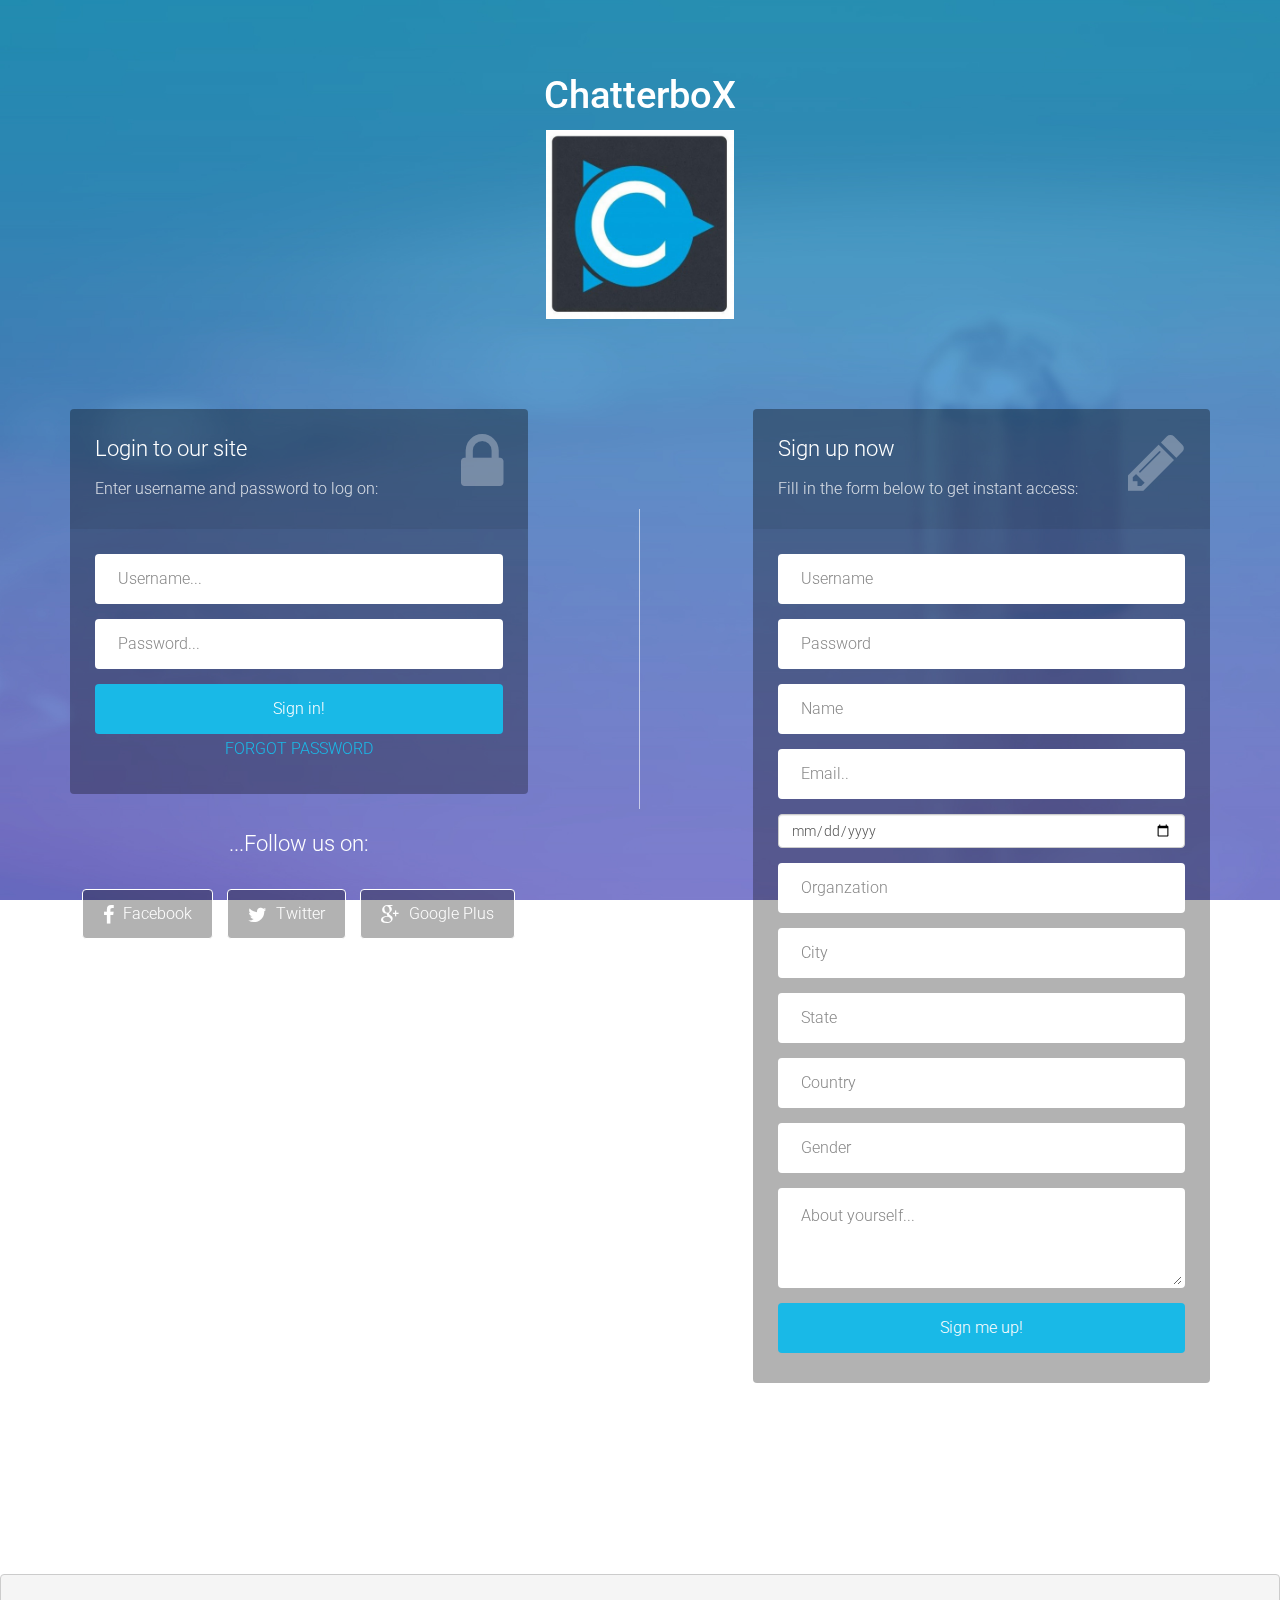
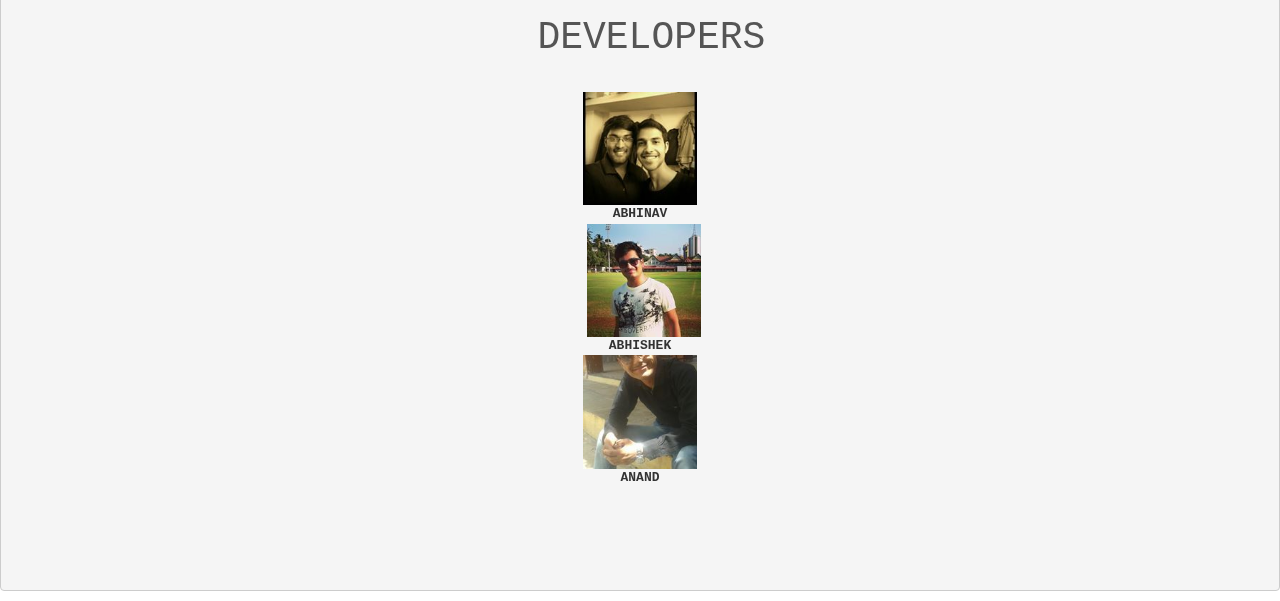
<file: SocialNetwork/index.html>
<!DOCTYPE html>
<html lang="en">

    <head>

        <meta charset="utf-8">
        <meta http-equiv="X-UA-Compatible" content="IE=edge">
        <meta name="viewport" content="width=device-width, initial-scale=1">
        <title>CHATTERBOX  </title>
<link rel="icon" href="/ch.jpg" type="image/png">




        <!-- CSS -->
        <link rel="stylesheet" href="http://fonts.googleapis.com/css?family=Roboto:400,100,300,500">
        <link rel="stylesheet" href="assets/bootstrap/css/bootstrap.min.css">
        <link rel="stylesheet" href="assets/font-awesome/css/font-awesome.min.css">
		<link rel="stylesheet" href="assets/css/form-elements.css">
        <link rel="stylesheet" href="assets/css/style.css">

        <!-- HTML5 Shim and Respond.js IE8 support of HTML5 elements and media queries -->
        <!-- WARNING: Respond.js doesn't work if you view the page via file:// -->
        <!--[if lt IE 9]>
            <script src="https://oss.maxcdn.com/libs/html5shiv/3.7.0/html5shiv.js"></script>
            <script src="https://oss.maxcdn.com/libs/respond.js/1.4.2/respond.min.js"></script>
        <![endif]-->

        <!-- Favicon and touch icons -->
        
        <link rel="apple-touch-icon-precomposed" sizes="144x144" href="assets/ico/apple-touch-icon-144-precomposed.png">
        <link rel="apple-touch-icon-precomposed" sizes="114x114" href="assets/ico/apple-touch-icon-114-precomposed.png">
        <link rel="apple-touch-icon-precomposed" sizes="72x72" href="assets/ico/apple-touch-icon-72-precomposed.png">
        <link rel="apple-touch-icon-precomposed" href="assets/ico/apple-touch-icon-57-precomposed.png">


<script>
function show(str) {
    
        var xmlhttp = new XMLHttpRequest();
        xmlhttp.onreadystatechange = function() {
            if (xmlhttp.readyState == 4 && xmlhttp.status == 200) {
                document.getElementById("un").innerHTML = xmlhttp.responseText;

document.getElementsById("un").style.backgroundColor=red;

            }
        };
        xmlhttp.open("GET", "gethint.php?q=" + str, true);
        xmlhttp.send();
    }

</script>

    </head>

    <body>

        <!-- Top content -->
        <div class="top-content">
        	
            <div class="inner-bg">
                <div class="container">
                	
                    <div class="row">
                        <div class="col-sm-8 col-sm-offset-2 text">
                            <h1><strong> ChatterboX</strong></h1><img src="ch.jpg" style=height:5cm; width:2cm>

                            <div class="description">
                            	
                            </div>
                        </div>
                    </div>
                    
                    <div class="row">
                        <div class="col-sm-5">
                        	
                        	<div class="form-box">
	                        	<div class="form-top">
	                        		<div class="form-top-left">
	                        			<h3>Login to our site</h3>
	                            		<p>Enter username and password to log on:</p>
	                        		</div>
	                        		<div class="form-top-right">
	                        			<i class="fa fa-lock"></i>
	                        		</div>
	                            </div>
	                            <div class="form-bottom">
				                    <form role="form" action="sign.php" method="post" class="login-form">
				                    	<div class="form-group">
				                    		<label class="sr-only" for="form-username">Username</label>
				                        	<input type="text" name="uname" placeholder="Username..."   class="form-username form-control" id="form-username">
				                        </div>
				                        <div class="form-group">
				                        	<label class="sr-only" for="form-password">Password</label>
				                        	<input type="password" name="pass" placeholder="Password..." class="form-password form-control" id="form-password">
				                        </div>
				                        <button type="submit" class="btn">Sign in!</button>
				                    </form>
<center><a href="forgot.html"> FORGOT PASSWORD</a></center> 
			                    </div>
		                    </div>
		                
		                	<div class="social-login">
	                        	<h3>...Follow us on:</h3>
	                        	<div class="social-login-buttons">
		                        	<a class="btn btn-link-2" href="#">
		                        		<i class="fa fa-facebook"></i> Facebook
		                        	</a>
		                        	<a class="btn btn-link-2" href="#">
		                        		<i class="fa fa-twitter"></i> Twitter
		                        	</a>
		                        	<a class="btn btn-link-2" href="#">
		                        		<i class="fa fa-google-plus"></i> Google Plus
		                        	</a>
	                        	</div>
	                        </div>
	                        
                        </div>
                        
                        <div class="col-sm-1 middle-border"></div>
                        <div class="col-sm-1"></div>
                        	
                        <div class="col-sm-5">
                        	
                        	<div class="form-box">
                        		<div class="form-top">
	                        		<div class="form-top-left">
	                        			<h3>Sign up now</h3>
	                            		<p>Fill in the form below to get instant access:</p>
	                        		</div>
	                        		<div class="form-top-right">
	                        			<i class="fa fa-pencil"></i>
	                        		</div>
	                            </div>
	                            <div class="form-bottom">
				                    <form role="form" action="submit.php" method="post" class="registration-form">
				                    	<div class="form-group">
				                    		<label class="sr-only" for="form-first-name">Username</label>
				                        	<input type="text" name="uname" placeholder="Username"   onKeyup="show(this.value)" required="required" class="form-first-name form-control" id="form-first-name">
				                        </div>
<span id="un" >
<p>

<font color="red">
</font>
</p>

</span>
				                        <div class="form-group">
				                        	<label class="sr-only" for="form-last-name">Password</label>
				                        	<input type="password" name="pass" placeholder="Password" class="form-last-name form-control" id="form-last-name">
				                        </div>
				                        <div class="form-group">
				                        	<label class="sr-only" for="form-email">Name</label>
				                        	<input type="text" name="mname" placeholder="Name" class="form-email form-control" id="form-email">
				                        </div>
										<div class="form-group">
				                        	<label class="sr-only" for="form-email">Email</label>
				                        	<input type="text" name="email" placeholder="Email.." class="form-email form-control" id="form-email">
				                        </div>
										<div class="form-group">
				                        	<label class="sr-only" for="form-email">Birth date</label>
				                        	<input type="date" name="dob" placeholder="Birthday" class="form-email form-control" id="form-email">
				                        </div>
										<div class="form-group">
				                        	<label class="sr-only" for="form-email">Orgaization</label>
				                        	<input type="text" name="org" placeholder="Organzation" class="form-email form-control" id="form-email">
				                        </div>
										<div class="form-group">
				                        	<label class="sr-only" for="form-email">City</label>
				                        	<input type="text" name="city" placeholder="City" class="form-email form-control" id="form-email">
				                        </div>
										<div class="form-group">
				                        	<label class="sr-only" for="form-email">State</label>
				                        	<input type="text" name="state" placeholder="State" class="form-email form-control" id="form-email">
				                        </div>
										<div class="form-group">
				                        	<label class="sr-only" for="form-email">Country</label>
				                        	<input type="text" name="nation" placeholder="Country" class="form-email form-control" id="form-email">
				                        </div>
										<div class="form-group">
				                        	<label class="sr-only" for="form-email">Gender</label>
				                        	<input type="text" name="gender" placeholder="Gender" class="form-email form-control" id="form-email">
				                        </div>
				                        <div class="form-group">
				                        	<label class="sr-only" for="form-about-yourself">About yourself</label>
				                        	<textarea name="about" placeholder="About yourself..." 
				                        				class="form-about-yourself form-control" id="form-about-yourself"></textarea>
				                        </div>
				                        <button type="submit" class="btn">Sign me up!</button>
				                    </form>
			                    </div>
                        	</div>
                        	
                        </div>
                    </div>
                    
                </div>
            </div>
            
        </div>

        <!-- Footer -->
        <footer>
        	<div class="container">
        		<div class="row">
        			
        			<div class="col-sm-8 col-sm-offset-2">
        				<div class="footer-border"></div>
        				<p>
        			</div>
        			
        		</div>
        	</div>
        </footer>

        <!-- Javascript -->
        <script src="assets/js/jquery-1.11.1.min.js"></script>
        <script src="assets/bootstrap/js/bootstrap.min.js"></script>
        <script src="assets/js/jquery.backstretch.min.js"></script>
        <script src="assets/js/scripts.js"></script>
        
        <!--[if lt IE 10]>
            <script src="assets/js/placeholder.js"></script>
        <![endif]-->


<fieldset>
<pre>
<center> <h2> DEVELOPERS</h2></center>
<B><img src="abh.jpg" style=height:3cm;width:3cm;><figcaption>ABHINAV</figcaption></figure> <img src="ac.jpg" style=height:3cm;width:3cm;><figcaption>ABHISHEK</figcaption></figure></figure><img src="an.jpg" style=height:3cm;width:3cm;><figcaption>ANAND</figcaption></b>




</pre>
<fieldset>
          
    

    </body>

</html>
</file>
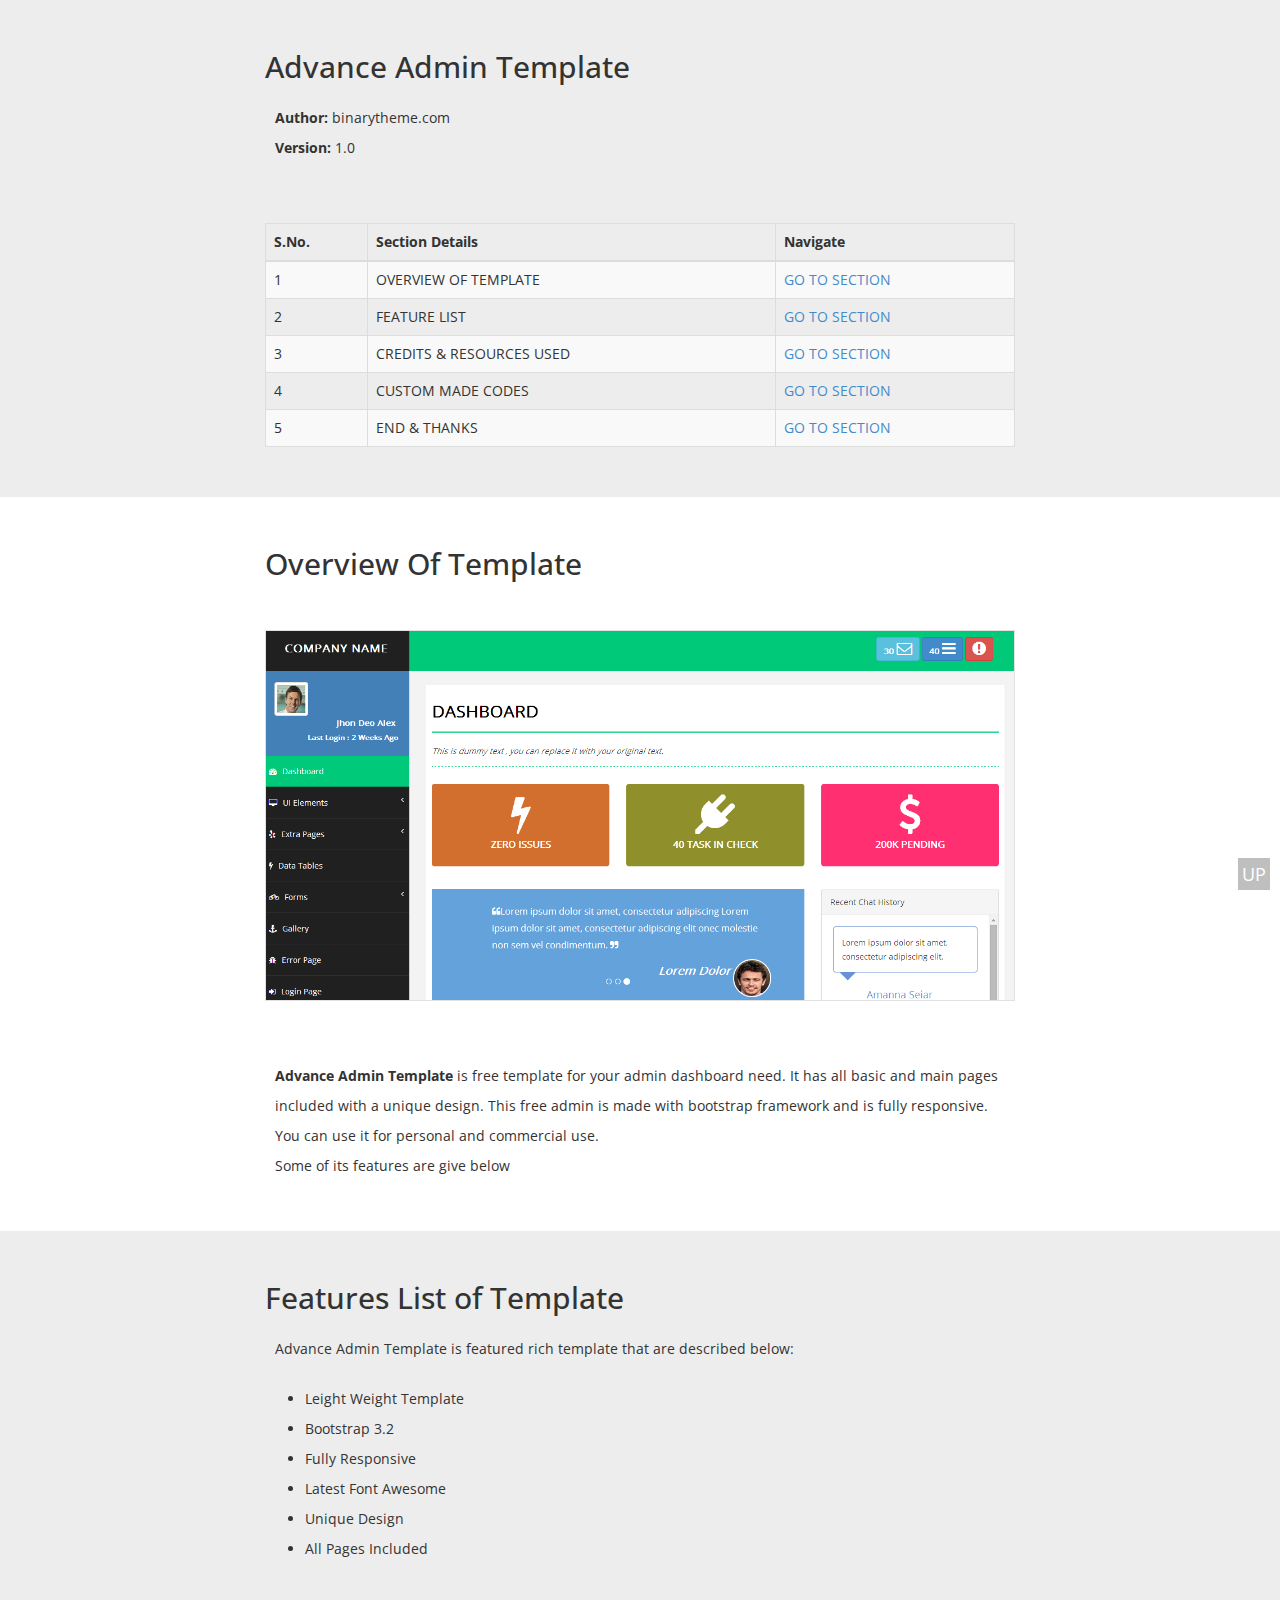
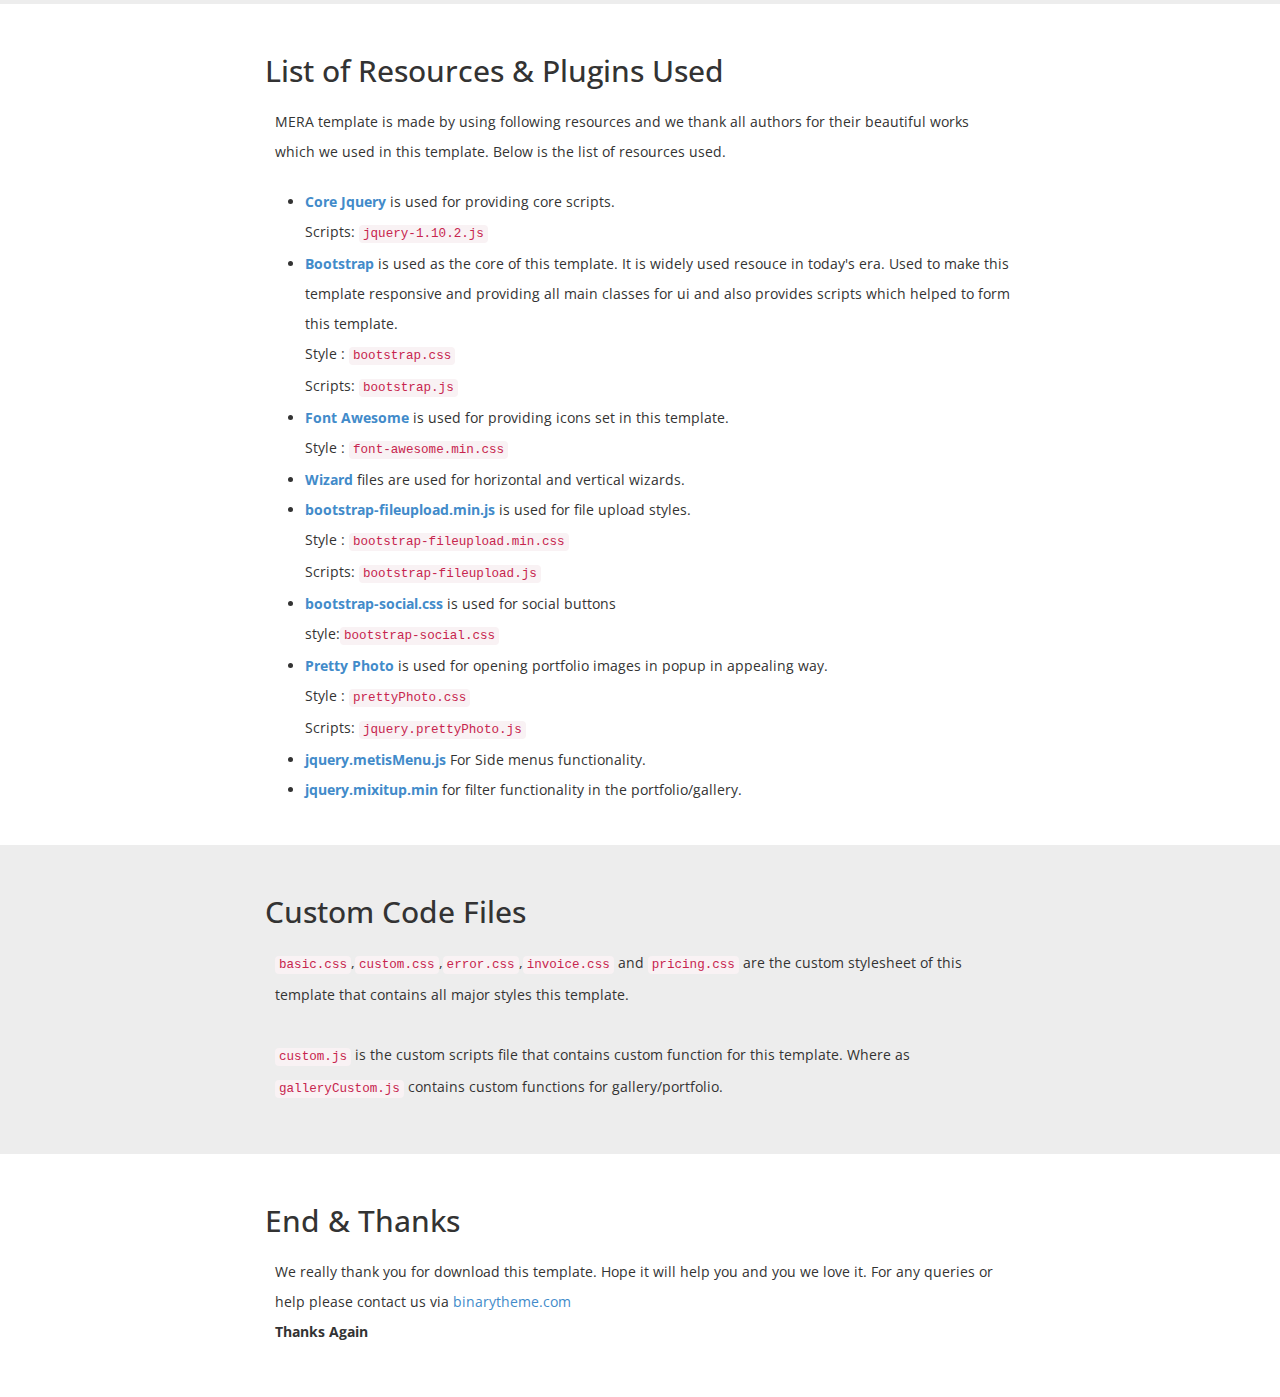
<file: SocialNetwork/template/bs-advance-admin/help-docs/index.html>
﻿<!DOCTYPE html>
<html xmlns="http://www.w3.org/1999/xhtml">
<head>
    <meta charset="utf-8" />
    <meta name="viewport" content="width=device-width, initial-scale=1, maximum-scale=1" />
    <meta name="description" content="" />
    <meta name="author" content="" />
    <!--[if IE]>
        <meta http-equiv="X-UA-Compatible" content="IE=edge,chrome=1">
        <![endif]-->
    <title>ADVANCE ADMIN TEMPLATE</title>
    <!-- BOOTSTRAP CORE STYLE CSS -->
    <link href="assets/css/bootstrap.css" rel="stylesheet" />
    <!-- CUSTOM STYLE CSS -->
    <link href="assets/css/style.css" rel="stylesheet" />    
    <!-- GOOGLE FONT -->
    <link href='http://fonts.googleapis.com/css?family=Open+Sans' rel='stylesheet' type='text/css' />

</head>
<body>
    
    <section id="Intro" style="background-color:#ededed;" >
            <div class="container">
           <div class="row  " >
            <div class="col-md-8 col-md-offset-2 col-sm-10 col-sm-offset-1 col-sm-12">
                <h2>Advance Admin Template</h2>
                <p>
                 <b> Author:</b> binarytheme.com
                    <br />
                   <b> Version:</b> 1.0
                     
                    
                </p>
               <br /><br />
                <div class="table-responsive">
                                <table class="table table-striped table-bordered table-hover  scrollclass">
                                    <thead>
                                        <tr>
                                            <th>S.No.</th>
                                            <th>Section Details</th>
                                            <th>Navigate</th>
                                        </tr>
                                    </thead>
                                    <tbody>
                                        <tr>
                                            <td>1</td>
                                            <td>OVERVIEW OF TEMPLATE</td>
                                            <td><a href="#overview">GO TO SECTION</a></td>
                                        </tr>
                                        <tr>
                                            <td>2</td>
                                            <td>FEATURE LIST</td>
                                            <td><a href="#features">GO  TO SECTION</a></td>
                                        </tr>
                                       
                                         <tr>
                                            <td>3</td>
                                            <td>CREDITS &  RESOURCES USED</td>
                                            <td><a href="#resources">GO  TO SECTION</a></td>
                                        </tr>
                                         <tr>
                                            <td>4</td>
                                            <td>CUSTOM MADE CODES </td>
                                            <td><a href="#custom">GO  TO SECTION</a></td>
                                        </tr>
                                         <tr>
                                            <td>5</td>
                                            <td>END & THANKS</td>
                                            <td><a href="#end">GO  TO SECTION</a></td>
                                        </tr>
                                    </tbody>
                                </table>
                            </div>
            </div>
               
               </div>
        </div>
       </section>
        
       <section id="overview" >
            <div class="container">
           <div class="row  " >
            <div class="col-md-8 col-md-offset-2 col-sm-10 col-sm-offset-1 col-sm-12">
                <h2>Overview Of Template</h2>
                <img src="assets/img/help-img.png" alt="" class="img-responsive" style="margin-top:50px;margin-bottom:50px;border:1px solid #e1e1e1" />
                <p>
                  <b>Advance Admin Template</b> is free template for your admin dashboard need. It has all basic and main pages included with a unique design.
                    This free admin is made with bootstrap framework and is fully responsive. You can use it for personal and commercial use.
                    <br />
                    Some of its features are give below
                    
                                     
                </p>
            </div>
               
               </div>
        </div>
       </section>
        <section id="features" style="background-color:#ededed;" >
            <div class="container">
           <div class="row " >
            <div class="col-md-8 col-md-offset-2 col-sm-10 col-sm-offset-1 col-sm-12">
                <h2>Features List of Template</h2>
                <p>
                  Advance Admin Template is featured rich template that are described below: 

                </p>
                <ul>
                     <li>
                        Leight Weight Template
                    </li>
                     <li>
                        Bootstrap 3.2
                    </li>
                     
                   
                                           <li>
                      Fully Responsive
                    </li>
                      <li>
                      Latest Font Awesome
                    </li>
                     <li>
                      Unique Design
                    </li>
                     <li>
                      All Pages Included
                    </li>
                </ul>
            </div>
               
               </div>
        </div>
        </section>
         
    <section id="resources" style="background-color:#fff;" >
            <div class="container">
           <div class="row " >
            <div class="col-md-8 col-md-offset-2 col-sm-10 col-sm-offset-1 col-sm-12">
                <h2>List of Resources & Plugins Used</h2>
                <p>
                 MERA template is made by using following resources and we thank all authors for their beautiful works which we used in this template.
                    Below is the list of resources used. 

                </p>
                <ul>
                      <li>
                       <b><a target="_blank" href="http://jquery.com/">Core Jquery</a>  </b> is used for providing core scripts.
                         <br />
                            Scripts: <code>jquery-1.10.2.js</code>
                    </li>
                     <li>
                       <b><a target="_blank" href="http://getbootstrap.com/">Bootstrap</a>  </b> is used as the core of this template. 
                         It is widely used resouce in today's era. Used to make this template responsive and providing all main 
                         classes for ui and also provides scripts which helped to form this template.
                         <br />
                         Style : <code>bootstrap.css</code>
                         <br />
                         Scripts: <code>bootstrap.js</code>
                    </li>
                     <li>
                       <b><a target="_blank" href="http://fortawesome.github.io/Font-Awesome/">Font Awesome</a>  </b> is used for providing icons set in this template.
                         <br />
                         Style : <code>font-awesome.min.css</code>
                       
                    </li>
                    <li>
                       <b><a target="_blank" href="http://www.jquery-steps.com/Examples">Wizard</a>  </b> files are used for horizontal and vertical wizards.
                        
                       
                    </li>
                     <li>
                       <b><a target="_blank" href="http://code.google.com/p/motech/source/browse/platform/server-bundle/src/main/resources/webapp/lib/bootstrap/bootstrap-fileupload.min.js?spec=svn99251bc5964f456b836722b05361749ba31028e2&r=99251bc5964f456b836722b05361749ba31028e2">bootstrap-fileupload.min.js</a>  </b> is used for file upload styles.
                         <br />
                         Style : <code>bootstrap-fileupload.min.css</code>
                         <br />
                       Scripts: <code>bootstrap-fileupload.js</code>
                    </li>
                      <li>
                       <b><a target="_blank" href="http://lipis.github.io/bootstrap-social/">bootstrap-social.css</a>  </b> is used for social buttons
                      <br />
                           style:<code>bootstrap-social.css</code>
                    </li>
                                          
                      <li>
                       <b><a target="_blank" href="https://github.com/scaron/prettyphoto">Pretty Photo</a>  </b> is used for opening portfolio images in popup in appealing way.
                         <br />
                         Style : <code>prettyPhoto.css</code>
                       <br />
                         Scripts: <code>jquery.prettyPhoto.js</code>
                    </li>
                      <li>
                       <b><a target="_blank" href="https://github.com/onokumus/metisMenu">jquery.metisMenu.js</a>  </b> For Side menus functionality.
                        
                    </li>
                    
                     <li>
                       <b><a target="_blank" href="https://mixitup.kunkalabs.com/">jquery.mixitup.min</a>  </b> for filter functionality in the portfolio/gallery.
                        
                    </li>
                </ul>
            </div>
               
               </div>
        </div>
        </section>
    <section id="custom" style="background-color:#ededed;" >
            <div class="container">
           <div class="row " >
            <div class="col-md-8 col-md-offset-2 col-sm-10 col-sm-offset-1 col-sm-12">
                <h2>Custom Code Files</h2>
                <p>
                  <code>basic.css</code>,<code>custom.css</code>,<code>error.css</code>,<code>invoice.css</code> and <code>pricing.css</code> are the  custom stylesheet of this template that contains all major styles this template.
                </p>
                

               <p>
                  <code>custom.js</code> is the custom scripts file that contains custom function for this template. Where as <code>galleryCustom.js</code> contains custom functions for gallery/portfolio.
                </p>
                
            </div>
               
               </div>
        </div>
        </section>
    <section id="end" style="background-color:#fff;" >
            <div class="container">
           <div class="row " >
            <div class="col-md-8 col-md-offset-2 col-sm-10 col-sm-offset-1 col-sm-12">
                <h2>End & Thanks</h2>
                <p>
                 We really thank you for download this template. Hope it will help you and you we love it. For any queries or help please contact us via <a target="_blank" href="http://www.binarytheme.com/">binarytheme.com</a>
                    <br />
                  <b>Thanks Again</b>  
                </p>
            
            </div>
               
               </div>
        </div>
        </section>
    <div class="scrollclass">

      
    <a href="#Intro" class="scrollup">UP</a>
          </div>
     <!--END SCROLLUP LINK SECTION-->
    <!-- JAVASCRIPT FILES PLACED AT THE BOTTOM TO REDUCE THE LOADING TIME  -->
    <!-- CORE JQUERY  -->
    <script src="assets/plugins/jquery-1.10.2.js"></script>
    <!-- BOOTSTRAP SCRIPTS  -->
    <script src="assets/plugins/bootstrap.js"></script>
     <!-- EASING SCROLL SCRIPTS PLUGIN  -->
    <script src="assets/plugins/jquery.easing.min.js"></script>
    <script>
         <!-- CUSTOM SCROLL SCRIPT FUNCTION FOR NAVBAR  -->
        $(function () {
            $('.scrollclass a').bind('click', function (event) { //just pass scrollclass in design and start scrolling
                var $anchor = $(this);
                $('html, body').stop().animate({
                    scrollTop: $($anchor.attr('href')).offset().top
                }, 1200, 'easeInOutExpo');
                event.preventDefault();
            });
        });
       
    </script>
</body>
</html>
</file>
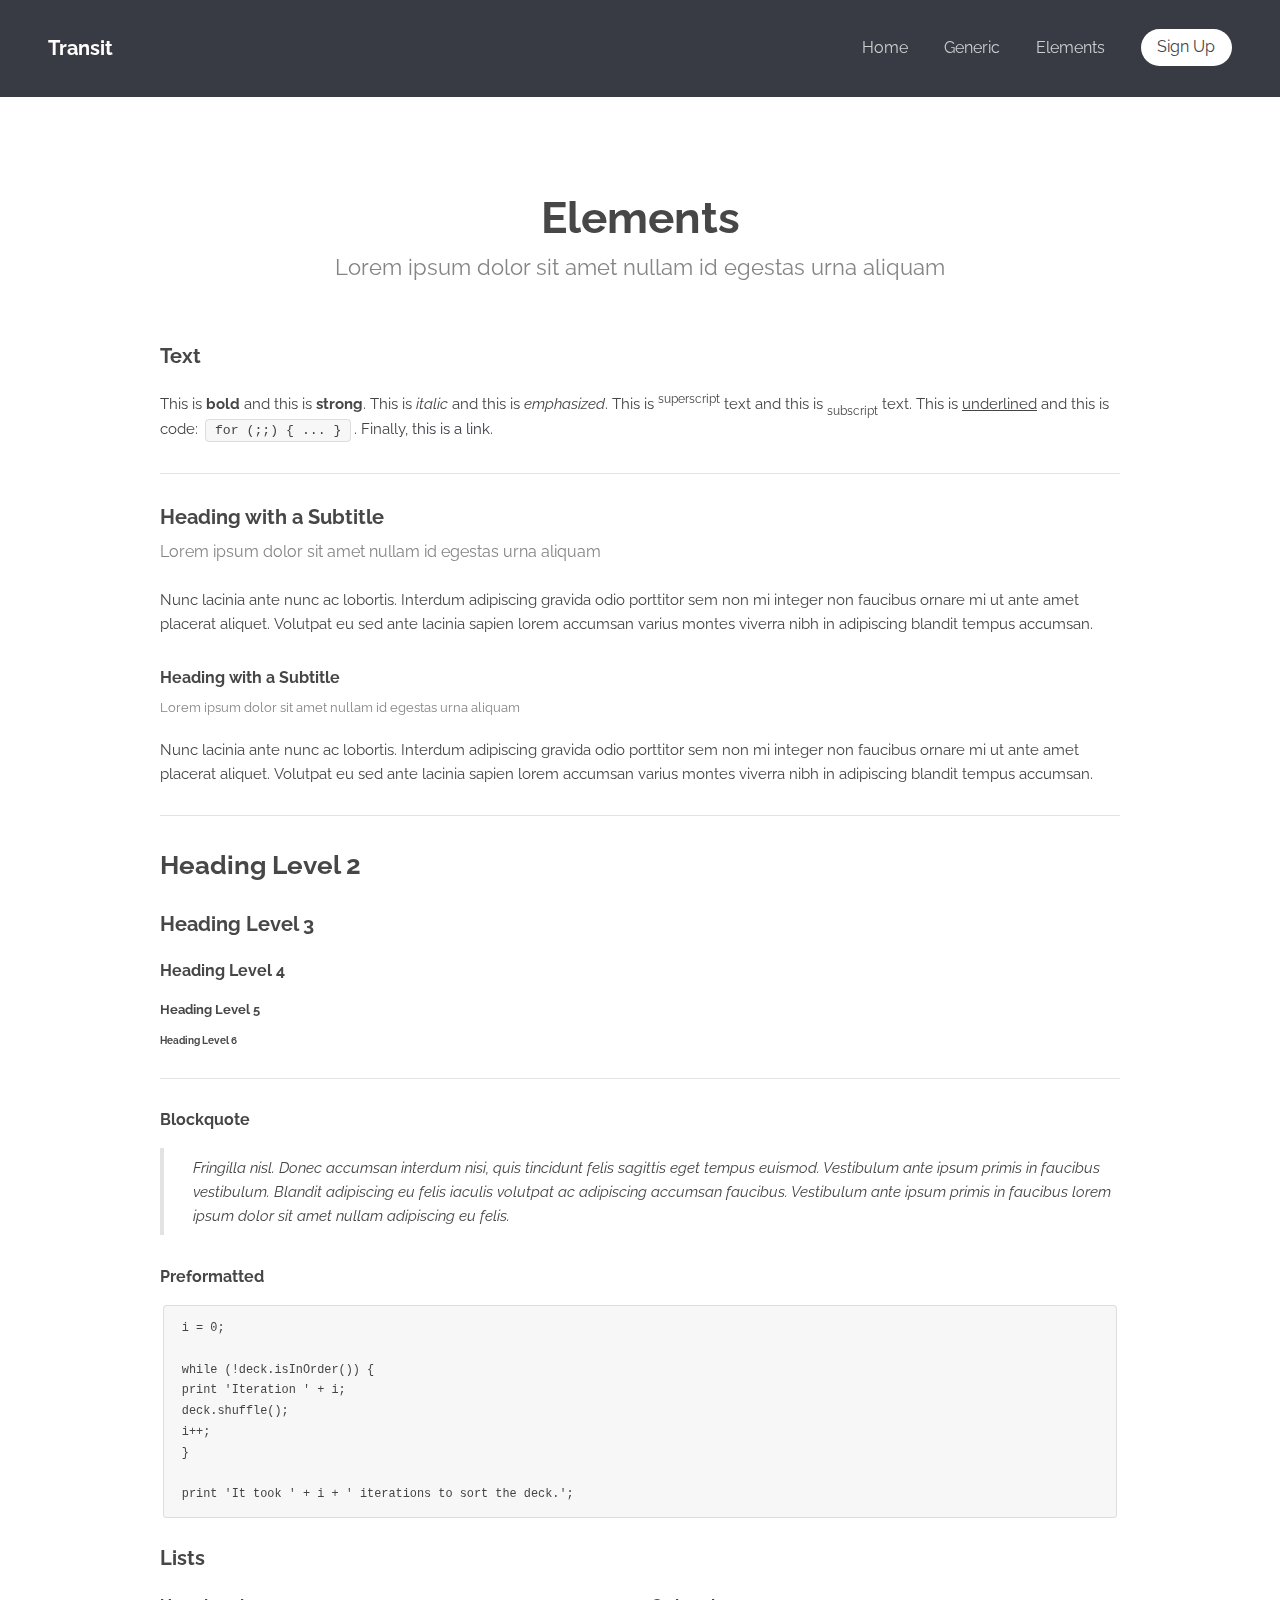
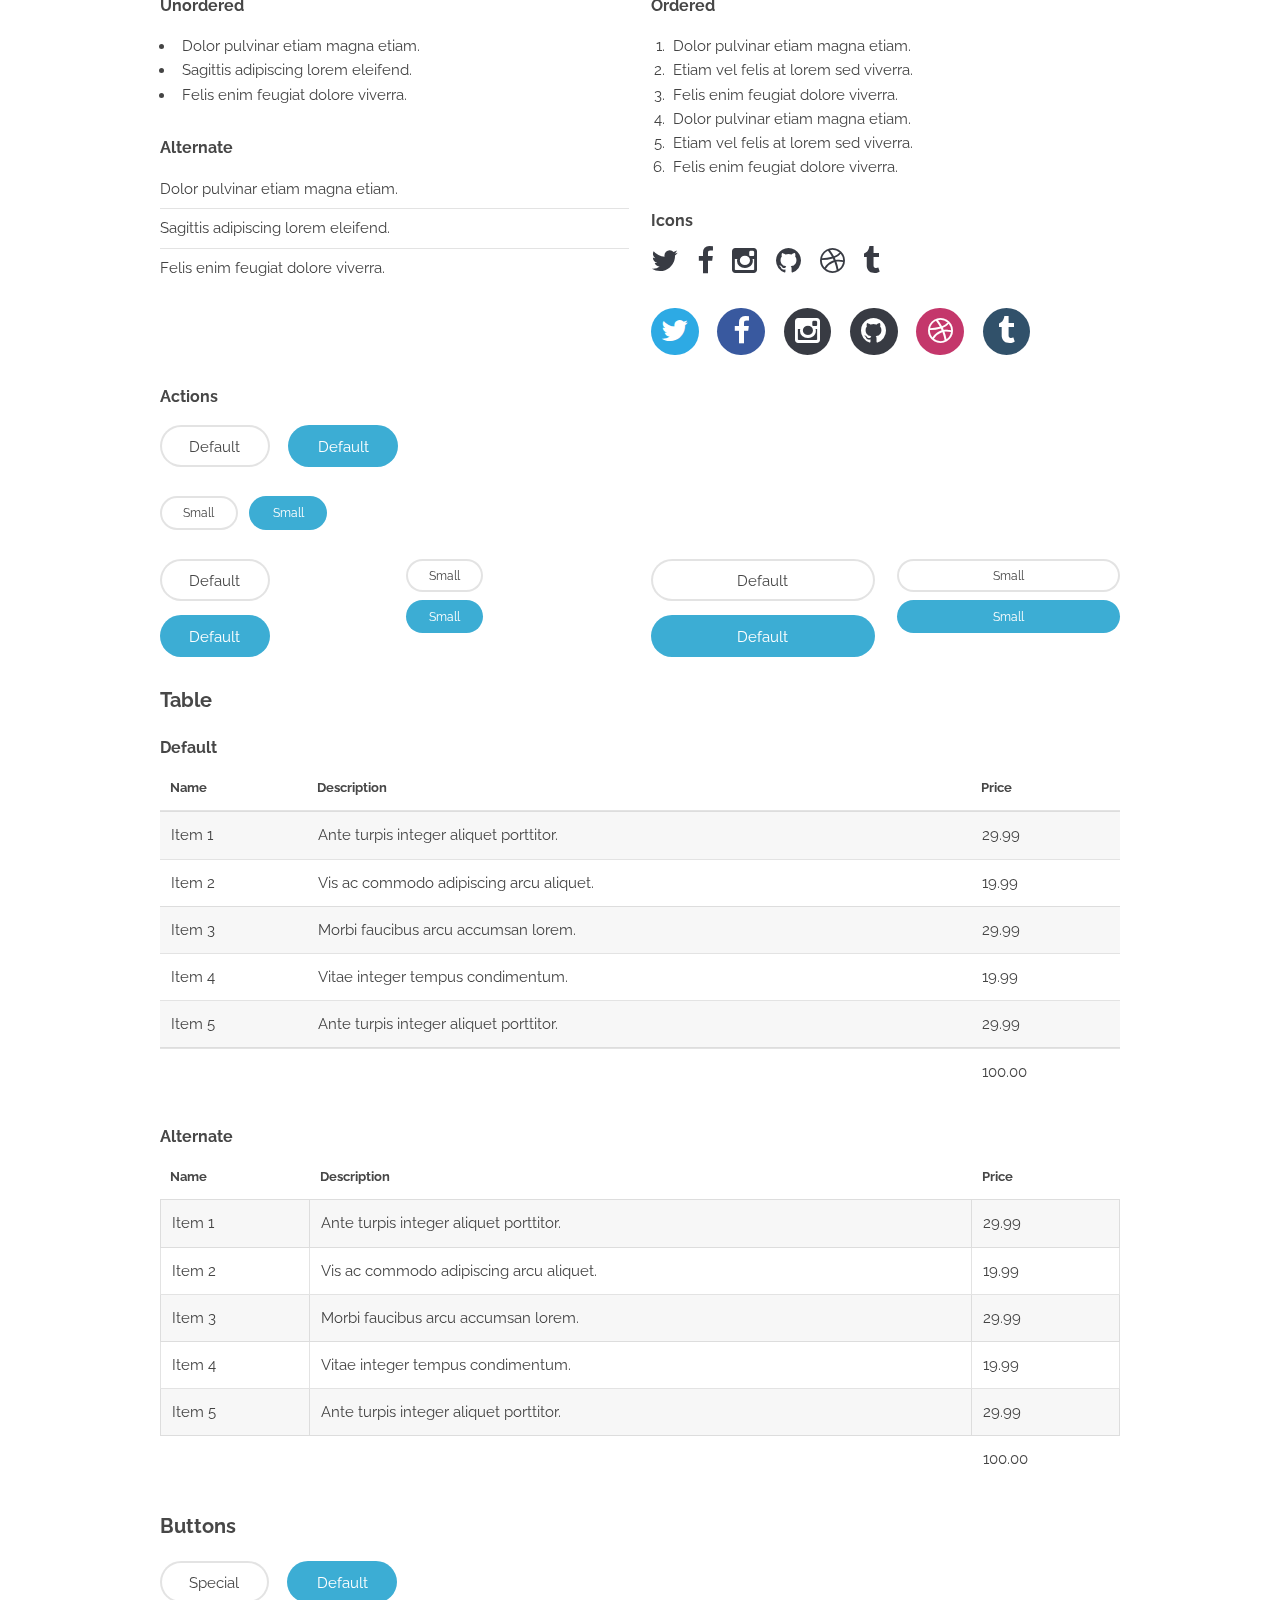
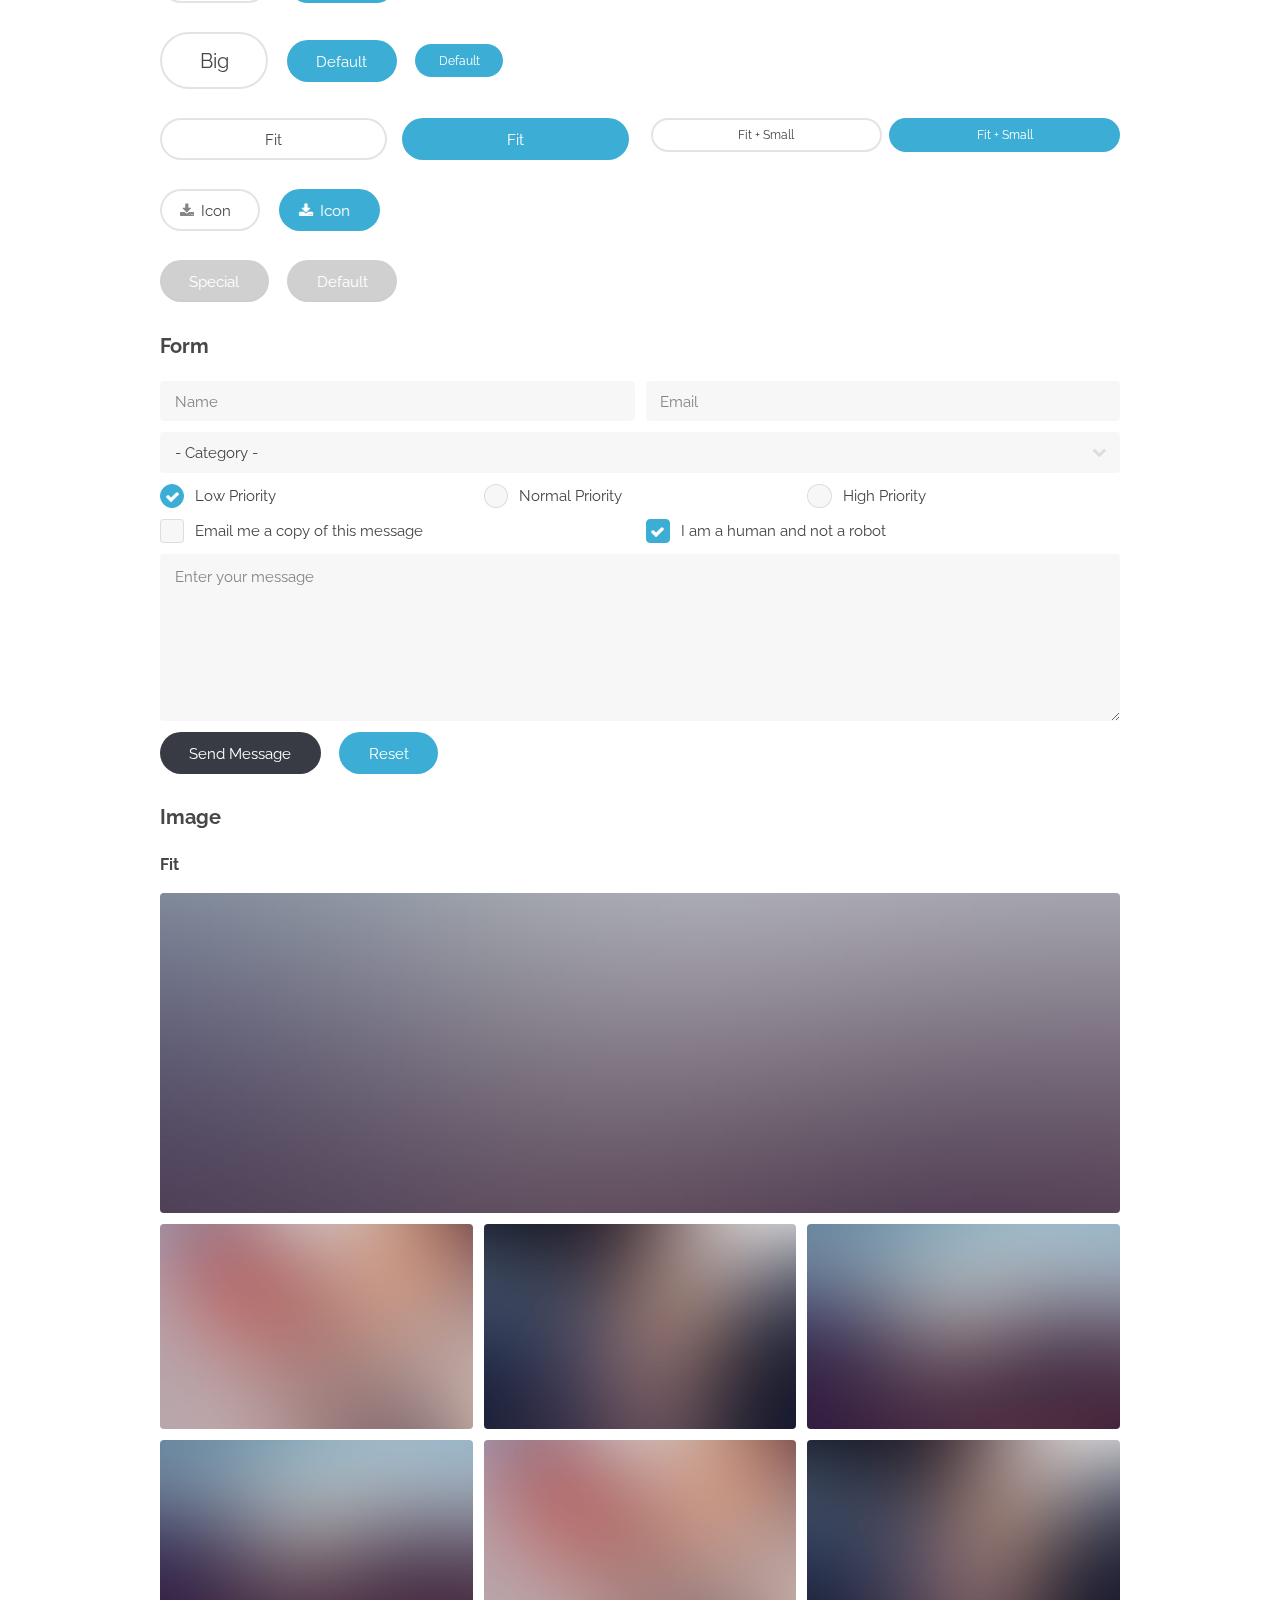
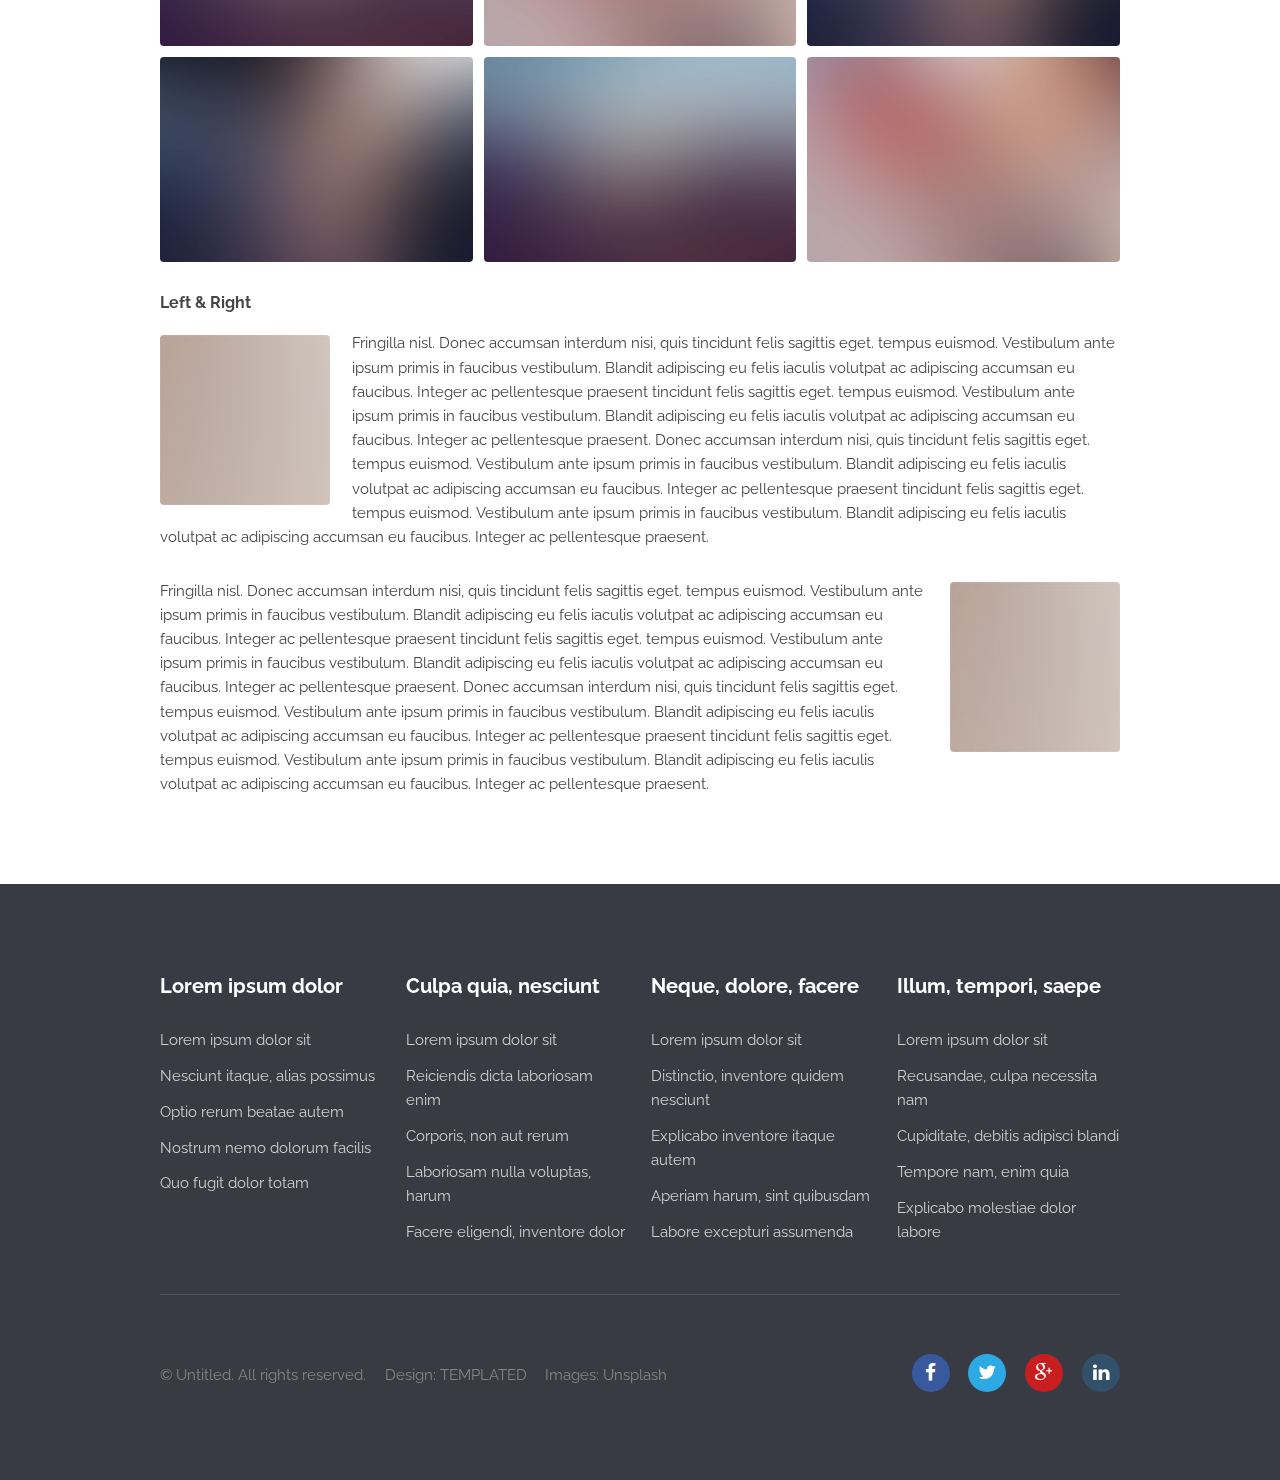
<file: HomeAutomation/elements.html>
<!DOCTYPE html>
<!--
	Transit by TEMPLATED
	templated.co @templatedco
	Released for free under the Creative Commons Attribution 3.0 license (templated.co/license)
-->
<html lang="en">
	<head>
		<meta charset="UTF-8">
		<title>Elements - Transit by TEMPLATED</title>
		<meta http-equiv="content-type" content="text/html; charset=utf-8" />
		<meta name="description" content="" />
		<meta name="keywords" content="" />
		<!--[if lte IE 8]><script src="js/html5shiv.js"></script><![endif]-->
		<script src="js/jquery.min.js"></script>
		<script src="js/skel.min.js"></script>
		<script src="js/skel-layers.min.js"></script>
		<script src="js/init.js"></script>
		<noscript>
			<link rel="stylesheet" href="css/skel.css" />
			<link rel="stylesheet" href="css/style.css" />
			<link rel="stylesheet" href="css/style-xlarge.css" />
		</noscript>
	</head>
	<body>

		<!-- Header -->
			<header id="header">
				<h1><a href="index.html">Transit</a></h1>
				<nav id="nav">
					<ul>
						<li><a href="index.html">Home</a></li>
						<li><a href="generic.html">Generic</a></li>
						<li><a href="elements.html">Elements</a></li>
						<li><a href="#" class="button special">Sign Up</a></li>
					</ul>
				</nav>
			</header>

		<!-- Main -->
			<section id="main" class="wrapper">
				<div class="container">

					<header class="major">
						<h2>Elements</h2>
						<p>Lorem ipsum dolor sit amet nullam id egestas urna aliquam</p>
					</header>

					<!-- Text -->
						<section>
							<h3>Text</h3>
							<p>This is <b>bold</b> and this is <strong>strong</strong>. This is <i>italic</i> and this is <em>emphasized</em>.
							This is <sup>superscript</sup> text and this is <sub>subscript</sub> text.
							This is <u>underlined</u> and this is code: <code>for (;;) { ... }</code>. Finally, <a href="#">this is a link</a>.</p>

							<hr />

							<header>
								<h3>Heading with a Subtitle</h3>
								<p>Lorem ipsum dolor sit amet nullam id egestas urna aliquam</p>
							</header>
							<p>Nunc lacinia ante nunc ac lobortis. Interdum adipiscing gravida odio porttitor sem non mi integer non faucibus ornare mi ut ante amet placerat aliquet. Volutpat eu sed ante lacinia sapien lorem accumsan varius montes viverra nibh in adipiscing blandit tempus accumsan.</p>
							<header>
								<h4>Heading with a Subtitle</h4>
								<p>Lorem ipsum dolor sit amet nullam id egestas urna aliquam</p>
							</header>
							<p>Nunc lacinia ante nunc ac lobortis. Interdum adipiscing gravida odio porttitor sem non mi integer non faucibus ornare mi ut ante amet placerat aliquet. Volutpat eu sed ante lacinia sapien lorem accumsan varius montes viverra nibh in adipiscing blandit tempus accumsan.</p>

							<hr />

							<h2>Heading Level 2</h2>
							<h3>Heading Level 3</h3>
							<h4>Heading Level 4</h4>
							<h5>Heading Level 5</h5>
							<h6>Heading Level 6</h6>

							<hr />

							<h4>Blockquote</h4>
							<blockquote>Fringilla nisl. Donec accumsan interdum nisi, quis tincidunt felis sagittis eget tempus euismod. Vestibulum ante ipsum primis in faucibus vestibulum. Blandit adipiscing eu felis iaculis volutpat ac adipiscing accumsan faucibus. Vestibulum ante ipsum primis in faucibus lorem ipsum dolor sit amet nullam adipiscing eu felis.</blockquote>

							<h4>Preformatted</h4>
							<pre><code>i = 0;

while (!deck.isInOrder()) {
print 'Iteration ' + i;
deck.shuffle();
i++;
}

print 'It took ' + i + ' iterations to sort the deck.';</code></pre>
						</section>

					<!-- Lists -->
						<section>
							<h3>Lists</h3>
							<div class="row">
								<div class="6u 12u(3)">

									<h4>Unordered</h4>
									<ul>
										<li>Dolor pulvinar etiam magna etiam.</li>
										<li>Sagittis adipiscing lorem eleifend.</li>
										<li>Felis enim feugiat dolore viverra.</li>
									</ul>

									<h4>Alternate</h4>
									<ul class="alt">
										<li>Dolor pulvinar etiam magna etiam.</li>
										<li>Sagittis adipiscing lorem eleifend.</li>
										<li>Felis enim feugiat dolore viverra.</li>
									</ul>

								</div>
								<div class="6u 12u(3)">

									<h4>Ordered</h4>
									<ol>
										<li>Dolor pulvinar etiam magna etiam.</li>
										<li>Etiam vel felis at lorem sed viverra.</li>
										<li>Felis enim feugiat dolore viverra.</li>
										<li>Dolor pulvinar etiam magna etiam.</li>
										<li>Etiam vel felis at lorem sed viverra.</li>
										<li>Felis enim feugiat dolore viverra.</li>
									</ol>

									<h4>Icons</h4>
									<ul class="icons">
										<li><a href="#" class="icon fa-twitter"><span class="label">Twitter</span></a></li>
										<li><a href="#" class="icon fa-facebook"><span class="label">Facebook</span></a></li>
										<li><a href="#" class="icon fa-instagram"><span class="label">Instagram</span></a></li>
										<li><a href="#" class="icon fa-github"><span class="label">Github</span></a></li>
										<li><a href="#" class="icon fa-dribbble"><span class="label">Dribbble</span></a></li>
										<li><a href="#" class="icon fa-tumblr"><span class="label">Tumblr</span></a></li>
									</ul>
									<ul class="icons">
										<li><a href="#" class="icon rounded fa-twitter"><span class="label">Twitter</span></a></li>
										<li><a href="#" class="icon rounded fa-facebook"><span class="label">Facebook</span></a></li>
										<li><a href="#" class="icon rounded fa-instagram"><span class="label">Instagram</span></a></li>
										<li><a href="#" class="icon rounded fa-github"><span class="label">Github</span></a></li>
										<li><a href="#" class="icon rounded fa-dribbble"><span class="label">Dribbble</span></a></li>
										<li><a href="#" class="icon rounded fa-tumblr"><span class="label">Tumblr</span></a></li>
									</ul>

								</div>
							</div>

							<h4>Actions</h4>
							<ul class="actions">
								<li><a href="#" class="button alt">Default</a></li>
								<li><a href="#" class="button">Default</a></li>
							</ul>
							<ul class="actions small">
								<li><a href="#" class="button alt small">Small</a></li>
								<li><a href="#" class="button small">Small</a></li>
							</ul>
							<div class="row">
								<div class="3u 6u(2) 12u$(3)">
									<ul class="actions vertical">
										<li><a href="#" class="button alt">Default</a></li>
										<li><a href="#" class="button">Default</a></li>
									</ul>
								</div>
								<div class="3u 6u$(2) 12u$(3)">
									<ul class="actions vertical small">
										<li><a href="#" class="button alt small">Small</a></li>
										<li><a href="#" class="button small">Small</a></li>
									</ul>
								</div>
								<div class="3u 6u(2) 12u$(3)">
									<ul class="actions vertical">
										<li><a href="#" class="button alt fit">Default</a></li>
										<li><a href="#" class="button fit">Default</a></li>
									</ul>
								</div>
								<div class="3u 6u$(2) 12u$(3)">
									<ul class="actions vertical small">
										<li><a href="#" class="button alt small fit">Small</a></li>
										<li><a href="#" class="button small fit">Small</a></li>
									</ul>
								</div>
							</div>
						</section>

					<!-- Table -->
						<section>
							<h3>Table</h3>
							<h4>Default</h4>
							<div class="table-wrapper">
								<table>
									<thead>
										<tr>
											<th>Name</th>
											<th>Description</th>
											<th>Price</th>
										</tr>
									</thead>
									<tbody>
										<tr>
											<td>Item 1</td>
											<td>Ante turpis integer aliquet porttitor.</td>
											<td>29.99</td>
										</tr>
										<tr>
											<td>Item 2</td>
											<td>Vis ac commodo adipiscing arcu aliquet.</td>
											<td>19.99</td>
										</tr>
										<tr>
											<td>Item 3</td>
											<td> Morbi faucibus arcu accumsan lorem.</td>
											<td>29.99</td>
										</tr>
										<tr>
											<td>Item 4</td>
											<td>Vitae integer tempus condimentum.</td>
											<td>19.99</td>
										</tr>
										<tr>
											<td>Item 5</td>
											<td>Ante turpis integer aliquet porttitor.</td>
											<td>29.99</td>
										</tr>
									</tbody>
									<tfoot>
										<tr>
											<td colspan="2"></td>
											<td>100.00</td>
										</tr>
									</tfoot>
								</table>
							</div>
							<h4>Alternate</h4>
							<div class="table-wrapper">
								<table class="alt">
									<thead>
										<tr>
											<th>Name</th>
											<th>Description</th>
											<th>Price</th>
										</tr>
									</thead>
									<tbody>
										<tr>
											<td>Item 1</td>
											<td>Ante turpis integer aliquet porttitor.</td>
											<td>29.99</td>
										</tr>
										<tr>
											<td>Item 2</td>
											<td>Vis ac commodo adipiscing arcu aliquet.</td>
											<td>19.99</td>
										</tr>
										<tr>
											<td>Item 3</td>
											<td> Morbi faucibus arcu accumsan lorem.</td>
											<td>29.99</td>
										</tr>
										<tr>
											<td>Item 4</td>
											<td>Vitae integer tempus condimentum.</td>
											<td>19.99</td>
										</tr>
										<tr>
											<td>Item 5</td>
											<td>Ante turpis integer aliquet porttitor.</td>
											<td>29.99</td>
										</tr>
									</tbody>
									<tfoot>
										<tr>
											<td colspan="2"></td>
											<td>100.00</td>
										</tr>
									</tfoot>
								</table>
							</div>
						</section>

					<!-- Buttons -->
						<section>
							<h3>Buttons</h3>
							<ul class="actions">
								<li><a href="#" class="button alt">Special</a></li>
								<li><a href="#" class="button">Default</a></li>
							</ul>
							<ul class="actions">
								<li><a href="#" class="button alt big">Big</a></li>
								<li><a href="#" class="button">Default</a></li>
								<li><a href="#" class="button small">Default</a></li>
							</ul>
							<div class="row">
								<div class="6u 12u$(3)">
									<ul class="actions fit">
										<li><a href="#" class="button alt fit">Fit</a></li>
										<li><a href="#" class="button fit">Fit</a></li>
									</ul>
								</div>
								<div class="6u$ 12u$(3)">
									<ul class="actions fit small">
										<li><a href="#" class="button alt fit small">Fit + Small</a></li>
										<li><a href="#" class="button fit small">Fit + Small</a></li>
									</ul>
								</div>
							</div>
							<ul class="actions">
								<li><a href="#" class="button alt icon fa-download">Icon</a></li>
								<li><a href="#" class="button icon fa-download">Icon</a></li>
							</ul>
							<ul class="actions">
								<li><span class="button alt disabled">Special</span></li>
								<li><span class="button disabled">Default</span></li>
							</ul>
						</section>

					<!-- Form -->
						<section>
							<h3>Form</h3>
							<form method="post" action="#">
								<div class="row uniform 50%">
									<div class="6u 12u$(4)">
										<input type="text" name="name" id="name" value="" placeholder="Name" />
									</div>
									<div class="6u$ 12u$(4)">
										<input type="email" name="email" id="email" value="" placeholder="Email" />
									</div>
									<div class="12u$">
										<div class="select-wrapper">
											<select name="category" id="category">
												<option value="">- Category -</option>
												<option value="1">Manufacturing</option>
												<option value="1">Shipping</option>
												<option value="1">Administration</option>
												<option value="1">Human Resources</option>
											</select>
										</div>
									</div>
									<div class="4u 12u$(3)">
										<input type="radio" id="priority-low" name="priority" checked>
										<label for="priority-low">Low Priority</label>
									</div>
									<div class="4u 12u$(3)">
										<input type="radio" id="priority-normal" name="priority">
										<label for="priority-normal">Normal Priority</label>
									</div>
									<div class="4u$ 12u$(3)">
										<input type="radio" id="priority-high" name="priority">
										<label for="priority-high">High Priority</label>
									</div>
									<div class="6u 12u$(3)">
										<input type="checkbox" id="copy" name="copy">
										<label for="copy">Email me a copy of this message</label>
									</div>
									<div class="6u$ 12u$(3)">
										<input type="checkbox" id="human" name="human" checked>
										<label for="human">I am a human and not a robot</label>
									</div>
									<div class="12u$">
										<textarea name="message" id="message" placeholder="Enter your message" rows="6"></textarea>
									</div>
									<div class="12u$">
										<ul class="actions">
											<li><input type="submit" value="Send Message" class="special" /></li>
											<li><input type="reset" value="Reset" /></li>
										</ul>
									</div>
								</div>
							</form>
						</section>

					<!-- Image -->
						<section>
							<h3>Image</h3>
							<h4>Fit</h4>
							<div class="box alt">
								<div class="row 50% uniform">
									<div class="12u$"><span class="image fit"><img src="images/pic07.jpg" alt="" /></span></div>
									<div class="4u"><span class="image fit"><img src="images/pic02.jpg" alt="" /></span></div>
									<div class="4u"><span class="image fit"><img src="images/pic03.jpg" alt="" /></span></div>
									<div class="4u$"><span class="image fit"><img src="images/pic04.jpg" alt="" /></span></div>
									<div class="4u"><span class="image fit"><img src="images/pic04.jpg" alt="" /></span></div>
									<div class="4u"><span class="image fit"><img src="images/pic02.jpg" alt="" /></span></div>
									<div class="4u$"><span class="image fit"><img src="images/pic03.jpg" alt="" /></span></div>
									<div class="4u"><span class="image fit"><img src="images/pic03.jpg" alt="" /></span></div>
									<div class="4u"><span class="image fit"><img src="images/pic04.jpg" alt="" /></span></div>
									<div class="4u$"><span class="image fit"><img src="images/pic02.jpg" alt="" /></span></div>
								</div>
							</div>

							<h4>Left &amp; Right</h4>
							<p><span class="image left"><img src="images/pic08.jpg" alt="" /></span>Fringilla nisl. Donec accumsan interdum nisi, quis tincidunt felis sagittis eget. tempus euismod. Vestibulum ante ipsum primis in faucibus vestibulum. Blandit adipiscing eu felis iaculis volutpat ac adipiscing accumsan eu faucibus. Integer ac pellentesque praesent tincidunt felis sagittis eget. tempus euismod. Vestibulum ante ipsum primis in faucibus vestibulum. Blandit adipiscing eu felis iaculis volutpat ac adipiscing accumsan eu faucibus. Integer ac pellentesque praesent. Donec accumsan interdum nisi, quis tincidunt felis sagittis eget. tempus euismod. Vestibulum ante ipsum primis in faucibus vestibulum. Blandit adipiscing eu felis iaculis volutpat ac adipiscing accumsan eu faucibus. Integer ac pellentesque praesent tincidunt felis sagittis eget. tempus euismod. Vestibulum ante ipsum primis in faucibus vestibulum. Blandit adipiscing eu felis iaculis volutpat ac adipiscing accumsan eu faucibus. Integer ac pellentesque praesent.</p>
							<p><span class="image right"><img src="images/pic08.jpg" alt="" /></span>Fringilla nisl. Donec accumsan interdum nisi, quis tincidunt felis sagittis eget. tempus euismod. Vestibulum ante ipsum primis in faucibus vestibulum. Blandit adipiscing eu felis iaculis volutpat ac adipiscing accumsan eu faucibus. Integer ac pellentesque praesent tincidunt felis sagittis eget. tempus euismod. Vestibulum ante ipsum primis in faucibus vestibulum. Blandit adipiscing eu felis iaculis volutpat ac adipiscing accumsan eu faucibus. Integer ac pellentesque praesent. Donec accumsan interdum nisi, quis tincidunt felis sagittis eget. tempus euismod. Vestibulum ante ipsum primis in faucibus vestibulum. Blandit adipiscing eu felis iaculis volutpat ac adipiscing accumsan eu faucibus. Integer ac pellentesque praesent tincidunt felis sagittis eget. tempus euismod. Vestibulum ante ipsum primis in faucibus vestibulum. Blandit adipiscing eu felis iaculis volutpat ac adipiscing accumsan eu faucibus. Integer ac pellentesque praesent.</p>
						</section>

				</div>
			</section>

		<!-- Footer -->
			<footer id="footer">
				<div class="container">
					<section class="links">
						<div class="row">
							<section class="3u 6u(medium) 12u$(small)">
								<h3>Lorem ipsum dolor</h3>
								<ul class="unstyled">
									<li><a href="#">Lorem ipsum dolor sit</a></li>
									<li><a href="#">Nesciunt itaque, alias possimus</a></li>
									<li><a href="#">Optio rerum beatae autem</a></li>
									<li><a href="#">Nostrum nemo dolorum facilis</a></li>
									<li><a href="#">Quo fugit dolor totam</a></li>
								</ul>
							</section>
							<section class="3u 6u$(medium) 12u$(small)">
								<h3>Culpa quia, nesciunt</h3>
								<ul class="unstyled">
									<li><a href="#">Lorem ipsum dolor sit</a></li>
									<li><a href="#">Reiciendis dicta laboriosam enim</a></li>
									<li><a href="#">Corporis, non aut rerum</a></li>
									<li><a href="#">Laboriosam nulla voluptas, harum</a></li>
									<li><a href="#">Facere eligendi, inventore dolor</a></li>
								</ul>
							</section>
							<section class="3u 6u(medium) 12u$(small)">
								<h3>Neque, dolore, facere</h3>
								<ul class="unstyled">
									<li><a href="#">Lorem ipsum dolor sit</a></li>
									<li><a href="#">Distinctio, inventore quidem nesciunt</a></li>
									<li><a href="#">Explicabo inventore itaque autem</a></li>
									<li><a href="#">Aperiam harum, sint quibusdam</a></li>
									<li><a href="#">Labore excepturi assumenda</a></li>
								</ul>
							</section>
							<section class="3u$ 6u$(medium) 12u$(small)">
								<h3>Illum, tempori, saepe</h3>
								<ul class="unstyled">
									<li><a href="#">Lorem ipsum dolor sit</a></li>
									<li><a href="#">Recusandae, culpa necessita nam</a></li>
									<li><a href="#">Cupiditate, debitis adipisci blandi</a></li>
									<li><a href="#">Tempore nam, enim quia</a></li>
									<li><a href="#">Explicabo molestiae dolor labore</a></li>
								</ul>
							</section>
						</div>
					</section>
					<div class="row">
						<div class="8u 12u$(medium)">
							<ul class="copyright">
								<li>&copy; Untitled. All rights reserved.</li>
								<li>Design: <a href="http://templated.co">TEMPLATED</a></li>
								<li>Images: <a href="http://unsplash.com">Unsplash</a></li>
							</ul>
						</div>
						<div class="4u$ 12u$(medium)">
							<ul class="icons">
								<li>
									<a class="icon rounded fa-facebook"><span class="label">Facebook</span></a>
								</li>
								<li>
									<a class="icon rounded fa-twitter"><span class="label">Twitter</span></a>
								</li>
								<li>
									<a class="icon rounded fa-google-plus"><span class="label">Google+</span></a>
								</li>
								<li>
									<a class="icon rounded fa-linkedin"><span class="label">LinkedIn</span></a>
								</li>
							</ul>
						</div>
					</div>
				</div>
			</footer>

	</body>
</html>
</file>
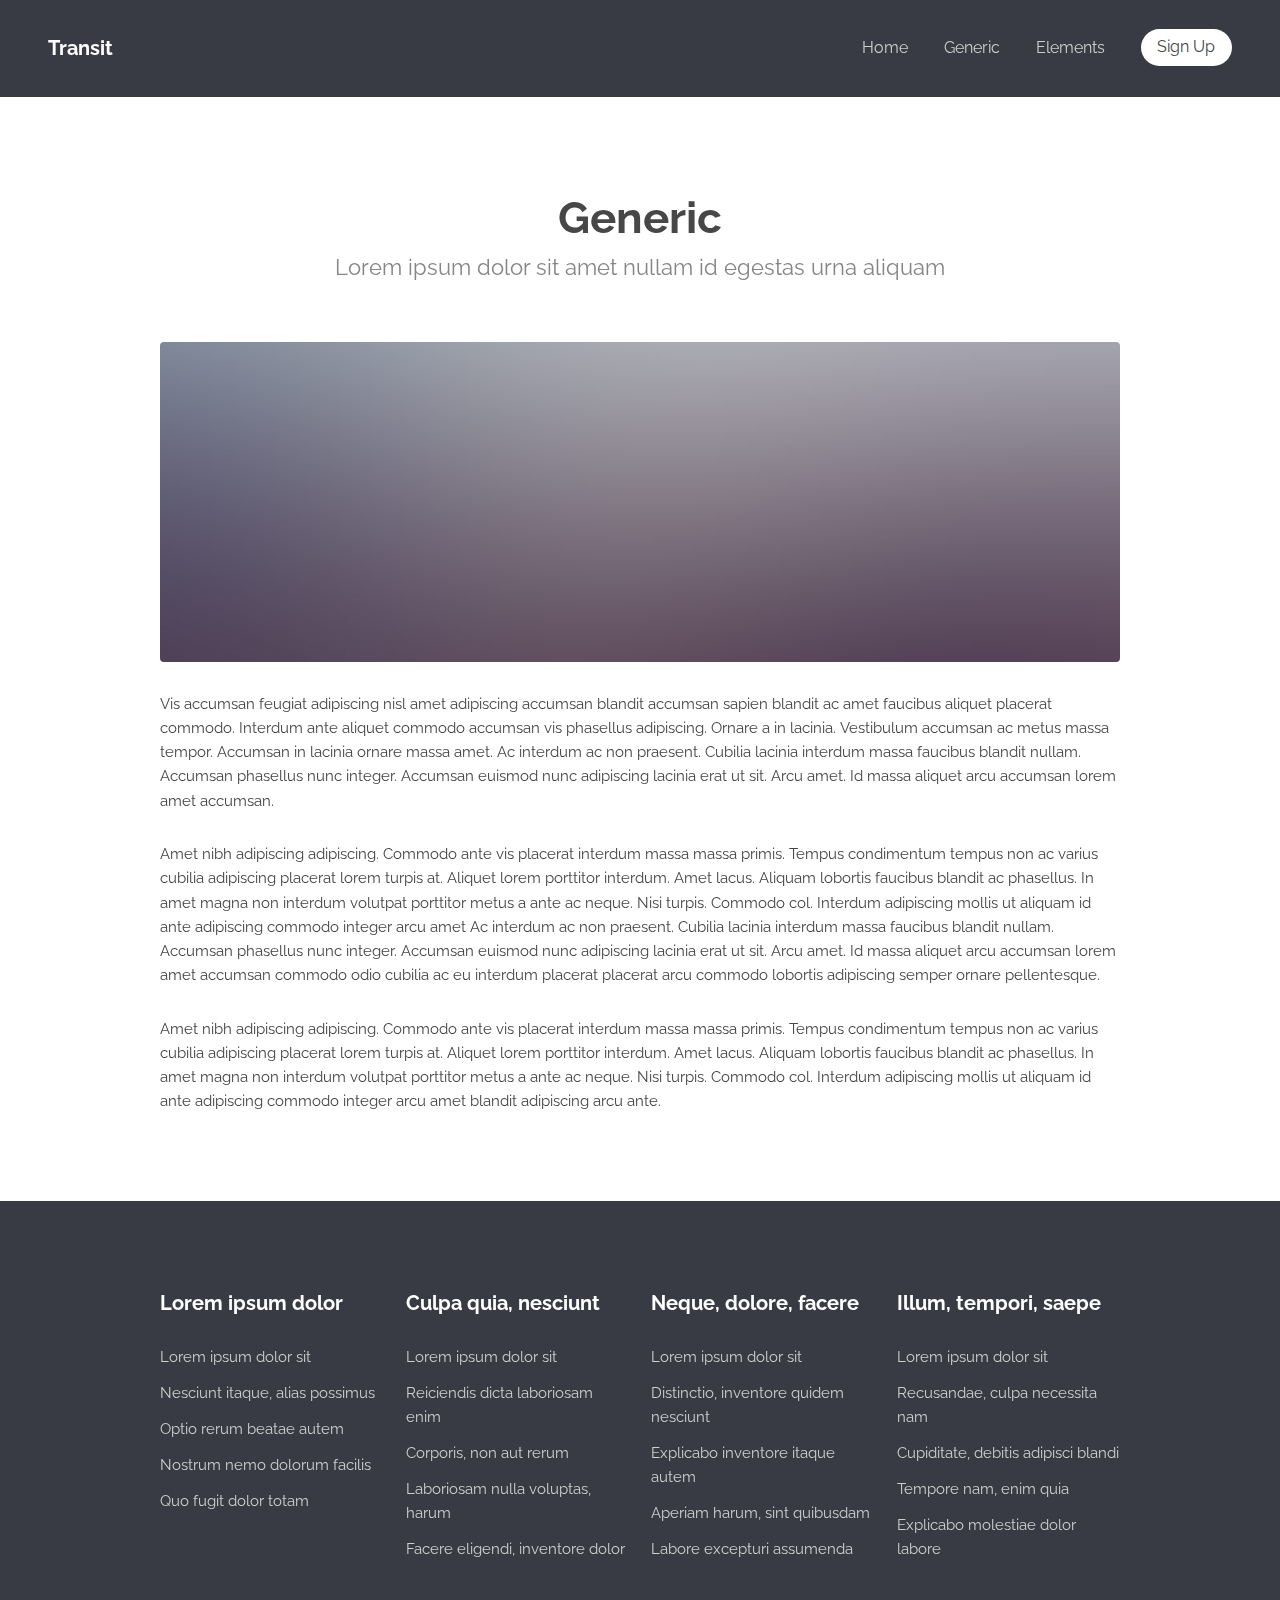
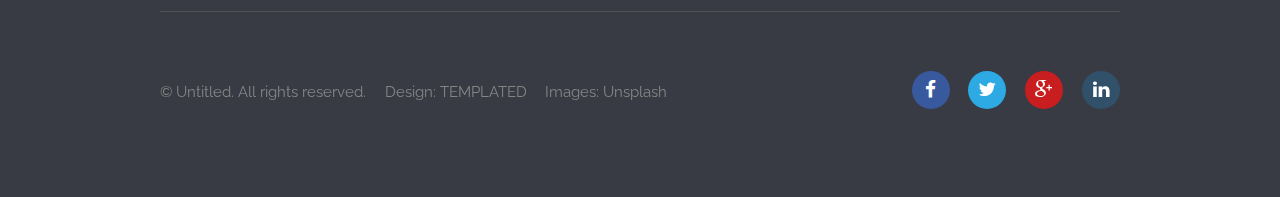
<file: HomeAutomation/generic.html>
<!DOCTYPE html>
<!--
	Transit by TEMPLATED
	templated.co @templatedco
	Released for free under the Creative Commons Attribution 3.0 license (templated.co/license)
-->
<html lang="en">
	<head>
		<meta charset="UTF-8">
		<title>Generic - Transit by TEMPLATED</title>
		<meta http-equiv="content-type" content="text/html; charset=utf-8" />
		<meta name="description" content="" />
		<meta name="keywords" content="" />
		<!--[if lte IE 8]><script src="js/html5shiv.js"></script><![endif]-->
		<script src="js/jquery.min.js"></script>
		<script src="js/skel.min.js"></script>
		<script src="js/skel-layers.min.js"></script>
		<script src="js/init.js"></script>
		<noscript>
			<link rel="stylesheet" href="css/skel.css" />
			<link rel="stylesheet" href="css/style.css" />
			<link rel="stylesheet" href="css/style-xlarge.css" />
		</noscript>
	</head>
	<body>

		<!-- Header -->
			<header id="header">
				<h1><a href="index.html">Transit</a></h1>
				<nav id="nav">
					<ul>
						<li><a href="index.html">Home</a></li>
						<li><a href="generic.html">Generic</a></li>
						<li><a href="elements.html">Elements</a></li>
						<li><a href="#" class="button special">Sign Up</a></li>
					</ul>
				</nav>
			</header>

		<!-- Main -->
			<section id="main" class="wrapper">
				<div class="container">

					<header class="major">
						<h2>Generic</h2>
						<p>Lorem ipsum dolor sit amet nullam id egestas urna aliquam</p>
					</header>

					<a href="#" class="image fit"><img src="images/pic07.jpg" alt="" /></a>
					<p>Vis accumsan feugiat adipiscing nisl amet adipiscing accumsan blandit accumsan sapien blandit ac amet faucibus aliquet placerat commodo. Interdum ante aliquet commodo accumsan vis phasellus adipiscing. Ornare a in lacinia. Vestibulum accumsan ac metus massa tempor. Accumsan in lacinia ornare massa amet. Ac interdum ac non praesent. Cubilia lacinia interdum massa faucibus blandit nullam. Accumsan phasellus nunc integer. Accumsan euismod nunc adipiscing lacinia erat ut sit. Arcu amet. Id massa aliquet arcu accumsan lorem amet accumsan.</p>
					<p>Amet nibh adipiscing adipiscing. Commodo ante vis placerat interdum massa massa primis. Tempus condimentum tempus non ac varius cubilia adipiscing placerat lorem turpis at. Aliquet lorem porttitor interdum. Amet lacus. Aliquam lobortis faucibus blandit ac phasellus. In amet magna non interdum volutpat porttitor metus a ante ac neque. Nisi turpis. Commodo col. Interdum adipiscing mollis ut aliquam id ante adipiscing commodo integer arcu amet Ac interdum ac non praesent. Cubilia lacinia interdum massa faucibus blandit nullam. Accumsan phasellus nunc integer. Accumsan euismod nunc adipiscing lacinia erat ut sit. Arcu amet. Id massa aliquet arcu accumsan lorem amet accumsan commodo odio cubilia ac eu interdum placerat placerat arcu commodo lobortis adipiscing semper ornare pellentesque.</p>
					<p>Amet nibh adipiscing adipiscing. Commodo ante vis placerat interdum massa massa primis. Tempus condimentum tempus non ac varius cubilia adipiscing placerat lorem turpis at. Aliquet lorem porttitor interdum. Amet lacus. Aliquam lobortis faucibus blandit ac phasellus. In amet magna non interdum volutpat porttitor metus a ante ac neque. Nisi turpis. Commodo col. Interdum adipiscing mollis ut aliquam id ante adipiscing commodo integer arcu amet blandit adipiscing arcu ante.</p>

				</div>
			</section>

		<!-- Footer -->
			<footer id="footer">
				<div class="container">
					<section class="links">
						<div class="row">
							<section class="3u 6u(medium) 12u$(small)">
								<h3>Lorem ipsum dolor</h3>
								<ul class="unstyled">
									<li><a href="#">Lorem ipsum dolor sit</a></li>
									<li><a href="#">Nesciunt itaque, alias possimus</a></li>
									<li><a href="#">Optio rerum beatae autem</a></li>
									<li><a href="#">Nostrum nemo dolorum facilis</a></li>
									<li><a href="#">Quo fugit dolor totam</a></li>
								</ul>
							</section>
							<section class="3u 6u$(medium) 12u$(small)">
								<h3>Culpa quia, nesciunt</h3>
								<ul class="unstyled">
									<li><a href="#">Lorem ipsum dolor sit</a></li>
									<li><a href="#">Reiciendis dicta laboriosam enim</a></li>
									<li><a href="#">Corporis, non aut rerum</a></li>
									<li><a href="#">Laboriosam nulla voluptas, harum</a></li>
									<li><a href="#">Facere eligendi, inventore dolor</a></li>
								</ul>
							</section>
							<section class="3u 6u(medium) 12u$(small)">
								<h3>Neque, dolore, facere</h3>
								<ul class="unstyled">
									<li><a href="#">Lorem ipsum dolor sit</a></li>
									<li><a href="#">Distinctio, inventore quidem nesciunt</a></li>
									<li><a href="#">Explicabo inventore itaque autem</a></li>
									<li><a href="#">Aperiam harum, sint quibusdam</a></li>
									<li><a href="#">Labore excepturi assumenda</a></li>
								</ul>
							</section>
							<section class="3u$ 6u$(medium) 12u$(small)">
								<h3>Illum, tempori, saepe</h3>
								<ul class="unstyled">
									<li><a href="#">Lorem ipsum dolor sit</a></li>
									<li><a href="#">Recusandae, culpa necessita nam</a></li>
									<li><a href="#">Cupiditate, debitis adipisci blandi</a></li>
									<li><a href="#">Tempore nam, enim quia</a></li>
									<li><a href="#">Explicabo molestiae dolor labore</a></li>
								</ul>
							</section>
						</div>
					</section>
					<div class="row">
						<div class="8u 12u$(medium)">
							<ul class="copyright">
								<li>&copy; Untitled. All rights reserved.</li>
								<li>Design: <a href="http://templated.co">TEMPLATED</a></li>
								<li>Images: <a href="http://unsplash.com">Unsplash</a></li>
							</ul>
						</div>
						<div class="4u$ 12u$(medium)">
							<ul class="icons">
								<li>
									<a class="icon rounded fa-facebook"><span class="label">Facebook</span></a>
								</li>
								<li>
									<a class="icon rounded fa-twitter"><span class="label">Twitter</span></a>
								</li>
								<li>
									<a class="icon rounded fa-google-plus"><span class="label">Google+</span></a>
								</li>
								<li>
									<a class="icon rounded fa-linkedin"><span class="label">LinkedIn</span></a>
								</li>
							</ul>
						</div>
					</div>
				</div>
			</footer>

	</body>
</html>
</file>
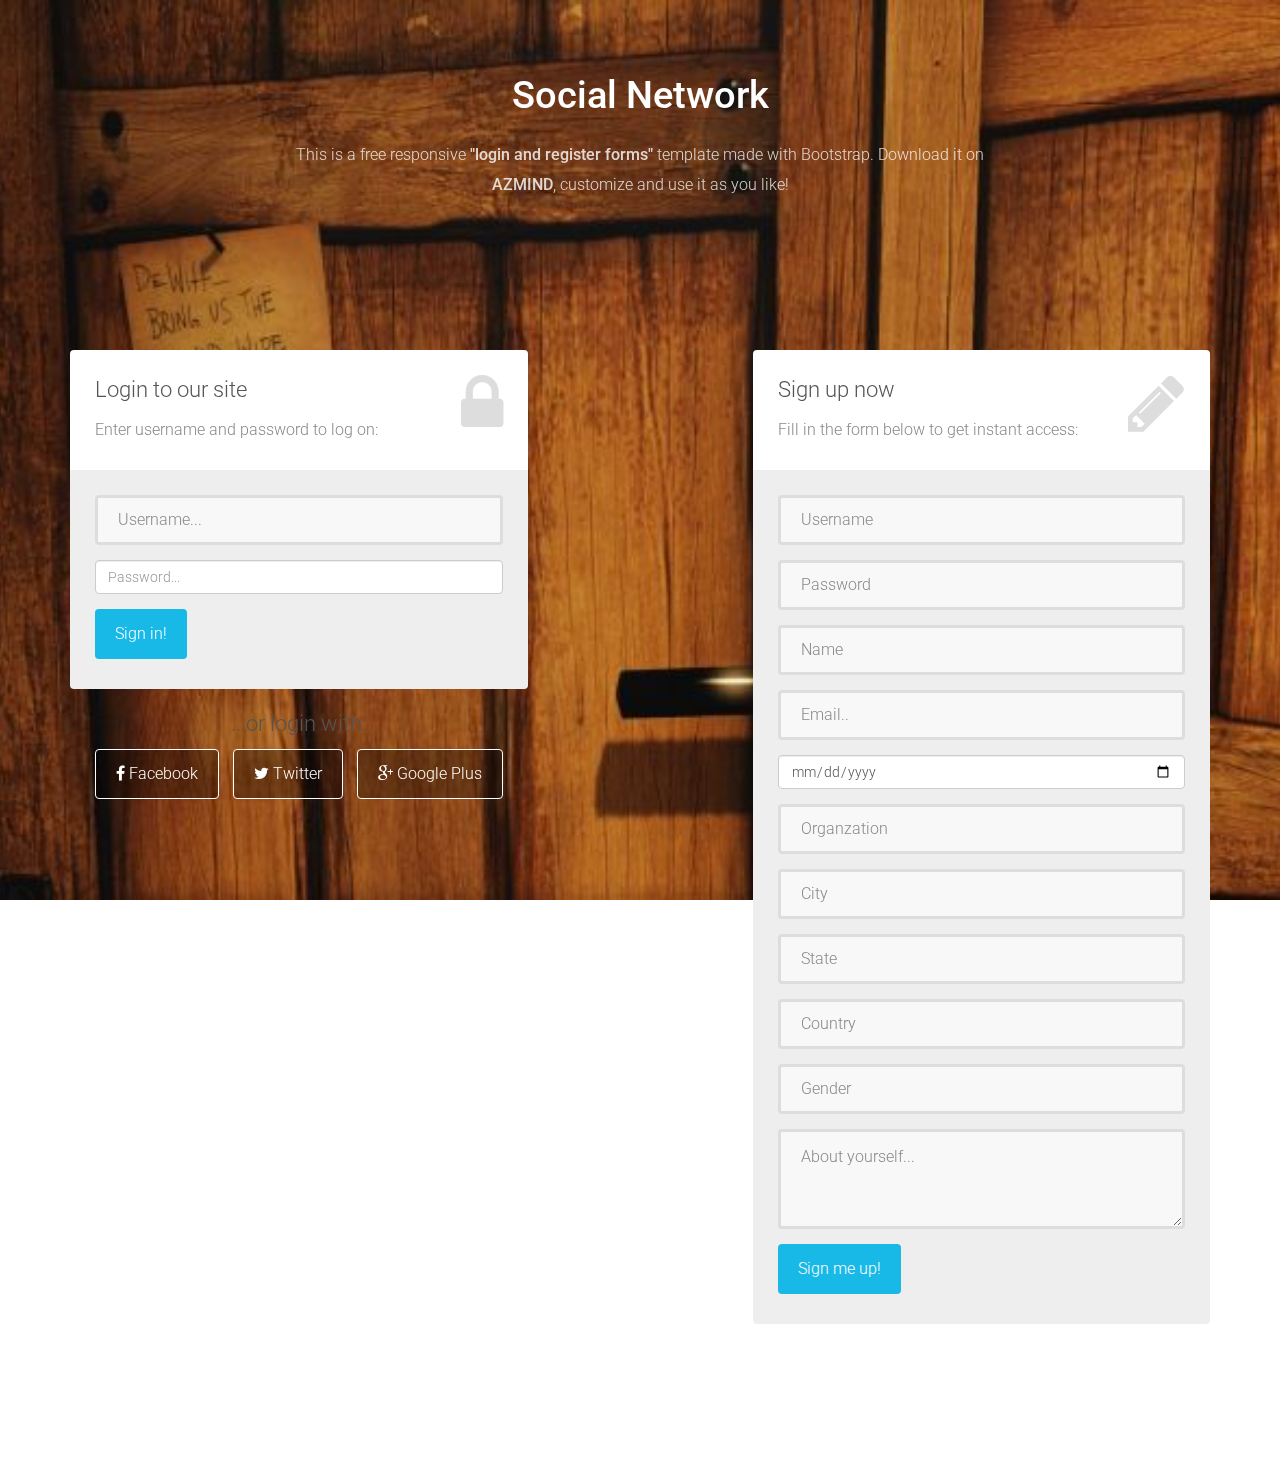
<file: HomeAutomation/login_page.html>
<!DOCTYPE html>
<html lang="en">

    <head>

        <meta charset="utf-8">
        <meta http-equiv="X-UA-Compatible" content="IE=edge">
        <meta name="viewport" content="width=device-width, initial-scale=1">
        <title>Bootstrap Login &amp; Register Templates</title>

        <!-- CSS -->
        <link rel="stylesheet" href="http://fonts.googleapis.com/css?family=Roboto:400,100,300,500">
        <link rel="stylesheet" href="assets/bootstrap/css/bootstrap.min.css">
        <link rel="stylesheet" href="assets/font-awesome/css/font-awesome.min.css">
		<link rel="stylesheet" href="assets/css/form-elements.css">
        <link rel="stylesheet" href="assets/css/style.css">

        <!-- HTML5 Shim and Respond.js IE8 support of HTML5 elements and media queries -->
        <!-- WARNING: Respond.js doesn't work if you view the page via file:// -->
        <!--[if lt IE 9]>
            <script src="https://oss.maxcdn.com/libs/html5shiv/3.7.0/html5shiv.js"></script>
            <script src="https://oss.maxcdn.com/libs/respond.js/1.4.2/respond.min.js"></script>
        <![endif]-->

        <!-- Favicon and touch icons -->
        <link rel="shortcut icon" href="assets/ico/favicon.png">
        <link rel="apple-touch-icon-precomposed" sizes="144x144" href="assets/ico/apple-touch-icon-144-precomposed.png">
        <link rel="apple-touch-icon-precomposed" sizes="114x114" href="assets/ico/apple-touch-icon-114-precomposed.png">
        <link rel="apple-touch-icon-precomposed" sizes="72x72" href="assets/ico/apple-touch-icon-72-precomposed.png">
        <link rel="apple-touch-icon-precomposed" href="assets/ico/apple-touch-icon-57-precomposed.png">

    </head>

    <body>

        <!-- Top content -->
        <div class="top-content">
        	
            <div class="inner-bg">
                <div class="container">
                	
                    <div class="row">
                        <div class="col-sm-8 col-sm-offset-2 text">
                            <h1><strong>Social Network</strong></h1>
                            <div class="description">
                            	<p>
	                            	This is a free responsive <strong>"login and register forms"</strong> template made with Bootstrap. 
	                            	Download it on <a href="http://azmind.com" target="_blank"><strong>AZMIND</strong></a>, 
	                            	customize and use it as you like!
                            	</p>
                            </div>
                        </div>
                    </div>
                    
                    <div class="row">
                        <div class="col-sm-5">
                        	
                        	<div class="form-box">
	                        	<div class="form-top">
	                        		<div class="form-top-left">
	                        			<h3>Login to our site</h3>
	                            		<p>Enter username and password to log on:</p>
	                        		</div>
	                        		<div class="form-top-right">
	                        			<i class="fa fa-lock"></i>
	                        		</div>
	                            </div>
	                            <div class="form-bottom">
				                    <form role="form" action="" method="post" class="login-form">
				                    	<div class="form-group">
				                    		<label class="sr-only" for="form-username">Username</label>
				                        	<input type="text" name="form-username" placeholder="Username..." class="form-username form-control" id="form-username">
				                        </div>
				                        <div class="form-group">
				                        	<label class="sr-only" for="form-password">Password</label>
				                        	<input type="password" name="form-password" placeholder="Password..." class="form-password form-control" id="form-password">
				                        </div>
				                        <button type="submit" class="btn">Sign in!</button>
				                    </form>
			                    </div>
		                    </div>
		                
		                	<div class="social-login">
	                        	<h3>...or login with:</h3>
	                        	<div class="social-login-buttons">
		                        	<a class="btn btn-link-2" href="#">
		                        		<i class="fa fa-facebook"></i> Facebook
		                        	</a>
		                        	<a class="btn btn-link-2" href="#">
		                        		<i class="fa fa-twitter"></i> Twitter
		                        	</a>
		                        	<a class="btn btn-link-2" href="#">
		                        		<i class="fa fa-google-plus"></i> Google Plus
		                        	</a>
	                        	</div>
	                        </div>
	                        
                        </div>
                        
                        <div class="col-sm-1 middle-border"></div>
                        <div class="col-sm-1"></div>
                        	
                        <div class="col-sm-5">
                        	
                        	<div class="form-box">
                        		<div class="form-top">
	                        		<div class="form-top-left">
	                        			<h3>Sign up now</h3>
	                            		<p>Fill in the form below to get instant access:</p>
	                        		</div>
	                        		<div class="form-top-right">
	                        			<i class="fa fa-pencil"></i>
	                        		</div>
	                            </div>
	                            <div class="form-bottom">
				                    <form role="form" action="" method="post" class="registration-form">
				                    	<div class="form-group">
				                    		<label class="sr-only" for="form-first-name">Username</label>
				                        	<input type="text" name="form-first-name" placeholder="Username" class="form-first-name form-control" id="form-first-name">
				                        </div>
				                        <div class="form-group">
				                        	<label class="sr-only" for="form-last-name">Password</label>
				                        	<input type="text" name="form-last-name" placeholder="Password" class="form-last-name form-control" id="form-last-name">
				                        </div>
				                        <div class="form-group">
				                        	<label class="sr-only" for="form-email">Name</label>
				                        	<input type="text" name="form-email" placeholder="Name" class="form-email form-control" id="form-email">
				                        </div>
										<div class="form-group">
				                        	<label class="sr-only" for="form-email">Email</label>
				                        	<input type="text" name="form-email" placeholder="Email.." class="form-email form-control" id="form-email">
				                        </div>
										<div class="form-group">
				                        	<label class="sr-only" for="form-email">Birth date</label>
				                        	<input type="date" name="form-email" placeholder="Birthday" class="form-email form-control" id="form-email">
				                        </div>
										<div class="form-group">
				                        	<label class="sr-only" for="form-email">Orgaization</label>
				                        	<input type="text" name="form-email" placeholder="Organzation" class="form-email form-control" id="form-email">
				                        </div>
										<div class="form-group">
				                        	<label class="sr-only" for="form-email">City</label>
				                        	<input type="text" name="form-email" placeholder="City" class="form-email form-control" id="form-email">
				                        </div>
										<div class="form-group">
				                        	<label class="sr-only" for="form-email">State</label>
				                        	<input type="text" name="form-email" placeholder="State" class="form-email form-control" id="form-email">
				                        </div>
										<div class="form-group">
				                        	<label class="sr-only" for="form-email">Country</label>
				                        	<input type="text" name="form-email" placeholder="Country" class="form-email form-control" id="form-email">
				                        </div>
										<div class="form-group">
				                        	<label class="sr-only" for="form-email">Gender</label>
				                        	<input type="text" name="form-email" placeholder="Gender" class="form-email form-control" id="form-email">
				                        </div>
				                        <div class="form-group">
				                        	<label class="sr-only" for="form-about-yourself">About yourself</label>
				                        	<textarea name="form-about-yourself" placeholder="About yourself..." 
				                        				class="form-about-yourself form-control" id="form-about-yourself"></textarea>
				                        </div>
				                        <button type="submit" class="btn">Sign me up!</button>
				                    </form>
			                    </div>
                        	</div>
                        	
                        </div>
                    </div>
                    
                </div>
            </div>
            
        </div>

        <!-- Footer -->
        <footer>
        	<div class="container">
        		<div class="row">
        			
        			<div class="col-sm-8 col-sm-offset-2">
        				<div class="footer-border"></div>
        				<p>
        			</div>
        			
        		</div>
        	</div>
        </footer>

        <!-- Javascript -->
        <script src="assets/js/jquery-1.11.1.min.js"></script>
        <script src="assets/bootstrap/js/bootstrap.min.js"></script>
        <script src="assets/js/jquery.backstretch.min.js"></script>
        <script src="assets/js/scripts.js"></script>
        
        <!--[if lt IE 10]>
            <script src="assets/js/placeholder.js"></script>
        <![endif]-->

    </body>

</html>
</file>
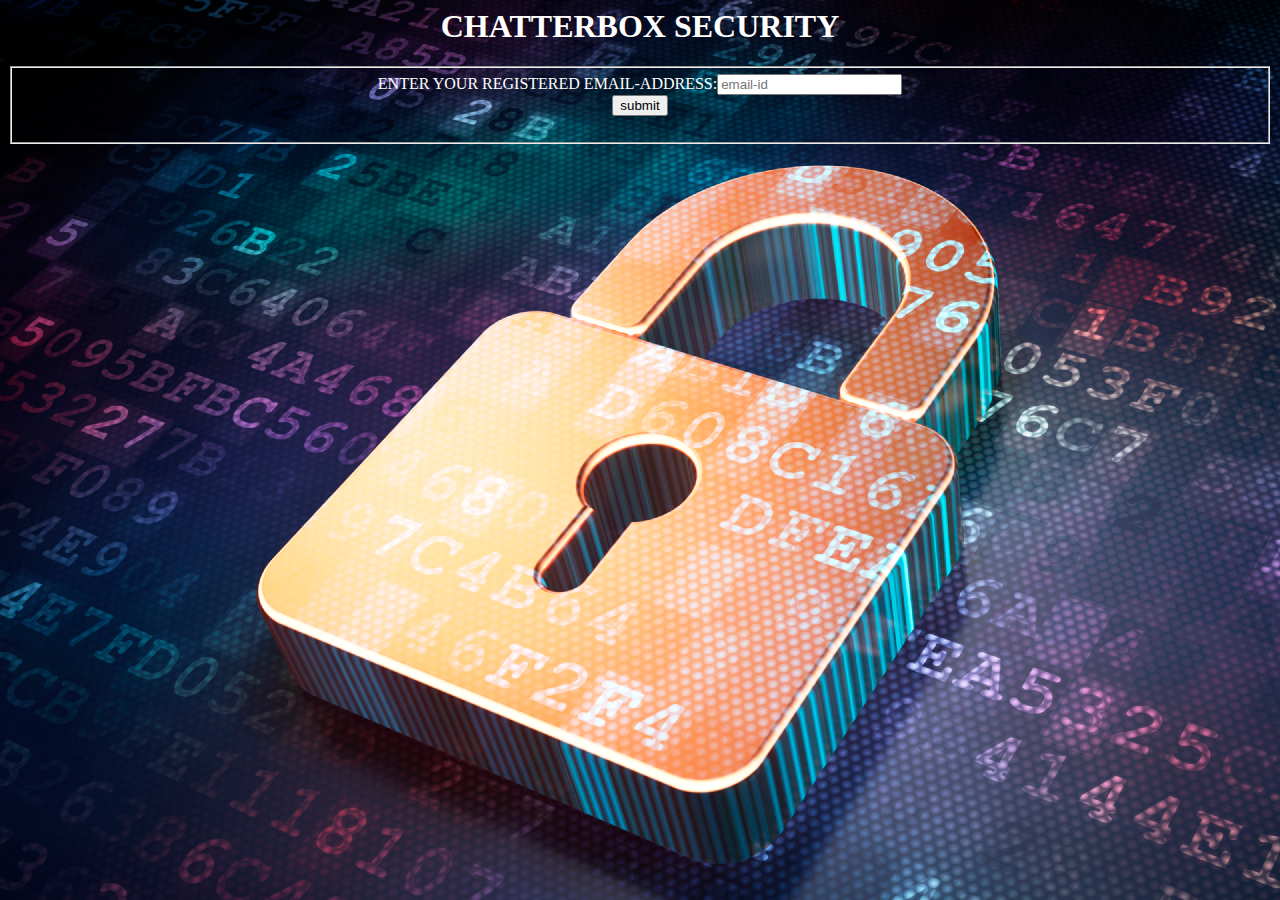
<file: SocialNetwork/forgot.html>
<html>
<head>
<style>
body{

color:white;}

</style>
</head>
<body background="secure.jpg">

<center> <h1> CHATTERBOX SECURITY </H1></CENTER>
<CENTER>
<FIELDSET>
<FORM METHOD="POST" action="forgot.php">

ENTER YOUR REGISTERED EMAIL-ADDRESS:<input type="email" required="required" placeholder="email-id" name="e"/>
</br>
<center> <input type="submit" value="submit" />
</center>

</fieldset>

</center>

</body>
</html>
</file>
<file: SocialNetwork/assets/css/form-elements.css>
input[type="text"], 
input[type="password"], 
textarea, 
textarea.form-control {
	height: 50px;
    margin: 0;
    padding: 0 20px;
    vertical-align: middle;
    background: #fff;
    border: 3px solid #fff;
    font-family: 'Roboto', sans-serif;
    font-size: 16px;
    font-weight: 300;
    line-height: 50px;
    color: #888;
    -moz-border-radius: 4px; -webkit-border-radius: 4px; border-radius: 4px;
    -moz-box-shadow: none; -webkit-box-shadow: none; box-shadow: none;
    -o-transition: all .3s; -moz-transition: all .3s; -webkit-transition: all .3s; -ms-transition: all .3s; transition: all .3s;
}

textarea, 
textarea.form-control {
	padding-top: 10px;
	padding-bottom: 10px;
	line-height: 30px;
}

input[type="text"]:focus, 
input[type="password"]:focus, 
textarea:focus, 
textarea.form-control:focus {
	outline: 0;
	background: #fff;
    border: 3px solid #fff;
    -moz-box-shadow: none; -webkit-box-shadow: none; box-shadow: none;
}

input[type="text"]:-moz-placeholder, input[type="password"]:-moz-placeholder, 
textarea:-moz-placeholder, textarea.form-control:-moz-placeholder { color: #888; }

input[type="text"]:-ms-input-placeholder, input[type="password"]:-ms-input-placeholder, 
textarea:-ms-input-placeholder, textarea.form-control:-ms-input-placeholder { color: #888; }

input[type="text"]::-webkit-input-placeholder, input[type="password"]::-webkit-input-placeholder, 
textarea::-webkit-input-placeholder, textarea.form-control::-webkit-input-placeholder { color: #888; }



button.btn {
	height: 50px;
    margin: 0;
    padding: 0 20px;
    vertical-align: middle;
    background: #19b9e7;
    border: 0;
    font-family: 'Roboto', sans-serif;
    font-size: 16px;
    font-weight: 300;
    line-height: 50px;
    color: #fff;
    -moz-border-radius: 4px; -webkit-border-radius: 4px; border-radius: 4px;
    text-shadow: none;
    -moz-box-shadow: none; -webkit-box-shadow: none; box-shadow: none;
    -o-transition: all .3s; -moz-transition: all .3s; -webkit-transition: all .3s; -ms-transition: all .3s; transition: all .3s;
}

button.btn:hover { opacity: 0.6; color: #fff; }

button.btn:active { outline: 0; opacity: 0.6; color: #fff; -moz-box-shadow: none; -webkit-box-shadow: none; box-shadow: none; }

button.btn:focus { outline: 0; opacity: 0.6; background: #19b9e7; color: #fff; }

button.btn:active:focus, button.btn.active:focus { outline: 0; opacity: 0.6; background: #19b9e7; color: #fff; }
</file>
<file: SocialNetwork/assets/css/style.css>
body {
    font-family: 'Roboto', sans-serif;
    font-size: 16px;
    font-weight: 300;
    color: #888;
    line-height: 30px;
    text-align: center;
}

strong { font-weight: 500; }

a, a:hover, a:focus {
	color: #19b9e7;
	text-decoration: none;
    -o-transition: all .3s; -moz-transition: all .3s; -webkit-transition: all .3s; -ms-transition: all .3s; transition: all .3s;
}

h1, h2 {
	margin-top: 10px;
	font-size: 38px;
    font-weight: 100;
    color: #555;
    line-height: 50px;
}

h3 {
	font-size: 22px;
    font-weight: 300;
    color: #555;
    line-height: 30px;
}

img { max-width: 100%; }

::-moz-selection { background: #19b9e7; color: #fff; text-shadow: none; }
::selection { background: #19b9e7; color: #fff; text-shadow: none; }


.btn-link-1 {
	display: inline-block;
	height: 50px;
	margin: 5px;
	padding: 16px 20px 0 20px;
	background: #19b9e7;
	font-size: 16px;
    font-weight: 300;
    line-height: 16px;
    color: #fff;
    -moz-border-radius: 4px; -webkit-border-radius: 4px; border-radius: 4px;
}
.btn-link-1:hover, .btn-link-1:focus, .btn-link-1:active { outline: 0; opacity: 0.6; color: #fff; }

.btn-link-1.btn-link-1-facebook { background: #4862a3; }
.btn-link-1.btn-link-1-twitter { background: #55acee; }
.btn-link-1.btn-link-1-google-plus { background: #dd4b39; }

.btn-link-1 i {
	padding-right: 5px;
	vertical-align: middle;
	font-size: 20px;
	line-height: 20px;
}

.btn-link-2 {
	display: inline-block;
	height: 50px;
	margin: 5px;
	padding: 15px 20px 0 20px;
	background: rgba(0, 0, 0, 0.3);
	border: 1px solid #fff;
	font-size: 16px;
    font-weight: 300;
    line-height: 16px;
    color: #fff;
    -moz-border-radius: 4px; -webkit-border-radius: 4px; border-radius: 4px;
}
.btn-link-2:hover, .btn-link-2:focus, 
.btn-link-2:active, .btn-link-2:active:focus { outline: 0; opacity: 0.6; background: rgba(0, 0, 0, 0.3); color: #fff; }

.btn-link-2 i {
	padding-right: 5px;
	vertical-align: middle;
	font-size: 20px;
	line-height: 20px;
}


/***** Top content *****/

.inner-bg {
    padding: 60px 0 80px 0;
}

.top-content .text {
	color: #fff;
}

.top-content .text h1 { color: #fff; }

.top-content .description {
	margin: 20px 0 10px 0;
}

.top-content .description p { opacity: 0.8; }

.top-content .description a {
	color: #fff;
}
.top-content .description a:hover, 
.top-content .description a:focus { border-bottom: 1px dotted #fff; }

.form-box {
	margin-top: 70px;
}

.form-top {
	overflow: hidden;
	padding: 0 25px 15px 25px;
	background: #444;
	background: rgba(0, 0, 0, 0.35);
	-moz-border-radius: 4px 4px 0 0; -webkit-border-radius: 4px 4px 0 0; border-radius: 4px 4px 0 0;
	text-align: left;
}

.form-top-left {
	float: left;
	width: 75%;
	padding-top: 25px;
}

.form-top-left h3 { margin-top: 0; color: #fff; }
.form-top-left p { opacity: 0.8; color: #fff; }

.form-top-right {
	float: left;
	width: 25%;
	padding-top: 5px;
	font-size: 66px;
	color: #fff;
	line-height: 100px;
	text-align: right;
	opacity: 0.3;
}

.form-bottom {
	padding: 25px 25px 30px 25px;
	background: #444;
	background: rgba(0, 0, 0, 0.3);
	-moz-border-radius: 0 0 4px 4px; -webkit-border-radius: 0 0 4px 4px; border-radius: 0 0 4px 4px;
	text-align: left;
}

.form-bottom form textarea {
	height: 100px;
}

.form-bottom form button.btn {
	width: 100%;
}

.form-bottom form .input-error {
	border-color: #19b9e7;
}

.social-login {
	margin-top: 35px;
}

.social-login h3 {
	color: #fff;
}

.social-login-buttons {
	margin-top: 25px;
}

.middle-border {
	min-height: 300px;
	margin-top: 170px;
	border-right: 1px solid #fff;
	border-right: 1px solid rgba(255, 255, 255, 0.6);
}


/***** Footer *****/

footer {
	padding-bottom: 70px;
	color: #fff;
}

footer .footer-border {
	width: 200px;
	margin: 0 auto;
	padding-bottom: 30px;
	border-top: 1px solid #fff;
	border-top: 1px solid rgba(255, 255, 255, 0.6);
}

footer p { opacity: 0.8; }

footer a {
	color: #fff;
}
footer a:hover, footer a:focus { color: #fff; border-bottom: 1px dotted #fff; }


/***** Media queries *****/

@media (min-width: 992px) and (max-width: 1199px) {}

@media (min-width: 768px) and (max-width: 991px) {}

@media (max-width: 767px) {
	
	.middle-border { min-height: auto; margin: 65px 30px 0 30px; border-right: 0; 
						border-top: 1px solid #fff; border-top: 1px solid rgba(255, 255, 255, 0.6); }
	
}

@media (max-width: 415px) {
	
	h1, h2 { font-size: 32px; }

}
</file>
<file: SocialNetwork/template/bs-advance-admin/help-docs/assets/css/style.css>
﻿/*=============================================================
    Authour URI: www.binarytheme.com
    License: Commons Attribution 3.0

    http://creativecommons.org/licenses/by/3.0/

    100% Free To use For Personal And Commercial Use.
    IN EXCHANGE JUST GIVE US CREDITs AND TELL YOUR FRIENDS ABOUT US
   
    ========================================================  */
/* =============================================================
   GENERAL STYLES FOR HELP DOCCUMENT 
 ============================================================ */
body {
    font-family: 'Open Sans', sans-serif;
   
}
.pad-top {
    padding-top:50px;
}
.text-center {
    text-align:center;
}
p {
    padding:10px;
    line-height:30px;
}
h3 {
    text-align:center;
    padding:40px 0px 40px 0px;
}
section {
    padding-top:30px;
    padding-bottom:30px;
}

/*TO MAKING NAV BAR LINKS WHITE COLORED */
.navbar-inverse .navbar-nav > li > a {
color: #FFF;
}

.navbar-inverse .navbar-brand {
color: #FFF;
}
ul li {
    line-height:30px;
}
 /*=====================================
  SCROLL UP STYLES 
    ===================================*/

a.scrollup {
    background: #808080;
height: 32px;
width: 32px;
color: #fff;
font-size: 18px;
line-height: 32px;
text-align: center;
text-decoration: none;
position: fixed;
bottom: 10px;
right: 10px;
z-index: 9999;
opacity: 0.5;
}
</file>
<file: HomeAutomation/css/style-xlarge.css>
/*
	Transit by TEMPLATED
	templated.co @templatedco
	Released for free under the Creative Commons Attribution 3.0 license (templated.co/license)
*/

/* Basic */

	body, input, select, textarea {
		font-size: 11pt;
	}
</file>
<file: HomeAutomation/assets/css/form-elements.css>
input[type="text"], 
textarea, 
textarea.form-control {
	height: 50px;
    margin: 0;
    padding: 0 20px;
    vertical-align: middle;
    background: #f8f8f8;
    border: 3px solid #ddd;
    font-family: 'Roboto', sans-serif;
    font-size: 16px;
    font-weight: 300;
    line-height: 50px;
    color: #888;
    -moz-border-radius: 4px; -webkit-border-radius: 4px; border-radius: 4px;
    -moz-box-shadow: none; -webkit-box-shadow: none; box-shadow: none;
    -o-transition: all .3s; -moz-transition: all .3s; -webkit-transition: all .3s; -ms-transition: all .3s; transition: all .3s;
}

textarea, 
textarea.form-control {
	padding-top: 10px;
	padding-bottom: 10px;
	line-height: 30px;
}

input[type="text"]:focus, 
textarea:focus, 
textarea.form-control:focus {
	outline: 0;
	background: #fff;
    border: 3px solid #ccc;
    -moz-box-shadow: none; -webkit-box-shadow: none; box-shadow: none;
}

input[type="text"]:-moz-placeholder, textarea:-moz-placeholder, textarea.form-control:-moz-placeholder { color: #888; }
input[type="text"]:-ms-input-placeholder, textarea:-ms-input-placeholder, textarea.form-control:-ms-input-placeholder { color: #888; }
input[type="text"]::-webkit-input-placeholder, textarea::-webkit-input-placeholder, textarea.form-control::-webkit-input-placeholder { color: #888; }



button.btn {
	height: 50px;
    margin: 0;
    padding: 0 20px;
    vertical-align: middle;
    background: #19b9e7;
    border: 0;
    font-family: 'Roboto', sans-serif;
    font-size: 16px;
    font-weight: 300;
    line-height: 50px;
    color: #fff;
    -moz-border-radius: 4px; -webkit-border-radius: 4px; border-radius: 4px;
    text-shadow: none;
    -moz-box-shadow: none; -webkit-box-shadow: none; box-shadow: none;
    -o-transition: all .3s; -moz-transition: all .3s; -webkit-transition: all .3s; -ms-transition: all .3s; transition: all .3s;
}

button.btn:hover { opacity: 0.6; color: #fff; }

button.btn:active { outline: 0; opacity: 0.6; color: #fff; -moz-box-shadow: none; -webkit-box-shadow: none; box-shadow: none; }

button.btn:focus { outline: 0; opacity: 0.6; background: #19b9e7; color: #fff; }

button.btn:active:focus, button.btn.active:focus { outline: 0; opacity: 0.6; background: #19b9e7; color: #fff; }
</file>
<file: HomeAutomation/assets/css/style.css>
body {
    font-family: 'Roboto', sans-serif;
    font-size: 16px;
    font-weight: 300;
    color: #888;
    line-height: 30px;
    text-align: center;
}

strong { font-weight: 500; }

a, a:hover, a:focus {
	color: #19b9e7;
	text-decoration: none;
    -o-transition: all .3s; -moz-transition: all .3s; -webkit-transition: all .3s; -ms-transition: all .3s; transition: all .3s;
}

h1, h2 {
	margin-top: 10px;
	font-size: 38px;
    font-weight: 100;
    color: #555;
    line-height: 50px;
}

h3 {
	font-size: 22px;
    font-weight: 300;
    color: #555;
    line-height: 30px;
}

img { max-width: 100%; }

.medium-paragraph {
	font-size: 18px;
	line-height: 32px;
}

.blue { color: #19b9e7; }

::-moz-selection { background: #19b9e7; color: #fff; text-shadow: none; }
::selection { background: #19b9e7; color: #fff; text-shadow: none; }


.btn-link-1 {
	display: inline-block;
	height: 50px;
	margin: 0 5px;
	padding: 16px 20px 0 20px;
	background: #19b9e7;
	font-size: 16px;
    font-weight: 300;
    line-height: 16px;
    color: #fff;
    -moz-border-radius: 4px; -webkit-border-radius: 4px; border-radius: 4px;
}
.btn-link-1:hover, .btn-link-1:focus, .btn-link-1:active { outline: 0; opacity: 0.6; color: #fff; }

.btn-link-2 {
	display: inline-block;
	height: 50px;
	margin: 0 5px;
	padding: 15px 20px 0 20px;
	background: rgba(0, 0, 0, 0.3);
	border: 1px solid #fff;
	font-size: 16px;
    font-weight: 300;
    line-height: 16px;
    color: #fff;
    -moz-border-radius: 4px; -webkit-border-radius: 4px; border-radius: 4px;
}
.btn-link-2:hover, .btn-link-2:focus, 
.btn-link-2:active, .btn-link-2:active:focus { outline: 0; opacity: 0.6; background: rgba(0, 0, 0, 0.3); color: #fff; }


/***** Top menu *****/

.navbar {
	padding-top: 10px;
	background: #333;
	background: rgba(51, 51, 51, 0.3);
	border: 0;
	-o-transition: all .3s; -moz-transition: all .3s; -webkit-transition: all .3s; -ms-transition: all .3s; transition: all .3s;
}
.navbar.navbar-no-bg { background: none; }

ul.navbar-nav {
	font-size: 16px;
	color: #fff;
}

.navbar-inverse ul.navbar-nav li { padding-top: 8px; padding-bottom: 8px; }

.navbar-inverse ul.navbar-nav li .li-text { opacity: 0.8; }

.navbar-inverse ul.navbar-nav li a { display: inline; padding: 0; color: #fff; }
.navbar-inverse ul.navbar-nav li a:hover { color: #fff; opacity: 1; border-bottom: 1px dotted #fff; }
.navbar-inverse ul.navbar-nav li a:focus { color: #fff; outline: 0; opacity: 1; border-bottom: 1px dotted #fff; }

.navbar-inverse ul.navbar-nav li .li-social a {
	margin: 0 5px;
	font-size: 28px;
	vertical-align: middle;
}
.navbar-inverse ul.navbar-nav li .li-social a:hover, 
.navbar-inverse ul.navbar-nav li .li-social a:focus { border: 0; color: #19b9e7; }

.navbar-brand {
	width: 123px;
	background: url(../img/logo.png) left center no-repeat;
	text-indent: -99999px;
}


/***** Top content *****/

.inner-bg {
    padding: 60px 0 150px 0;
}

.top-content .text {
	padding-bottom: 60px;
	color: #fff;
}

.top-content .text h1 { color: #fff; }

.top-content .description {
	margin: 20px 0 10px 0;
}

.top-content .description p { opacity: 0.8; }

.top-content .description a {
	color: #fff;
}
.top-content .description a:hover, 
.top-content .description a:focus { border-bottom: 1px dotted #fff; }

.top-content .top-big-link {
	margin-top: 35px;
}

.top-content .form-box {
	padding-top: 80px;
}

.form-top {
	overflow: hidden;
	padding: 0 25px 15px 25px;
	background: #fff;
	-moz-border-radius: 4px 4px 0 0; -webkit-border-radius: 4px 4px 0 0; border-radius: 4px 4px 0 0;
	text-align: left;
}

.form-top-left {
	float: left;
	width: 75%;
	padding-top: 25px;
}

.form-top-left h3 { margin-top: 0; }

.form-top-right {
	float: left;
	width: 25%;
	padding-top: 5px;
	font-size: 66px;
	color: #ddd;
	line-height: 100px;
	text-align: right;
}

.form-bottom {
	padding: 25px 25px 30px 25px;
	background: #eee;
	-moz-border-radius: 0 0 4px 4px; -webkit-border-radius: 0 0 4px 4px; border-radius: 0 0 4px 4px;
	text-align: left;
}

.form-bottom form textarea {
	height: 100px;
}

.form-bottom form .input-error {
	border-color: #19b9e7;
}


/***** Media queries *****/

@media (min-width: 992px) and (max-width: 1199px) {}

@media (min-width: 768px) and (max-width: 991px) {}

@media (max-width: 767px) {
	
	.navbar { padding-top: 0; }
	.navbar.navbar-no-bg { background: #333; background: rgba(51, 51, 51, 0.9); }
	.navbar-brand { height: 60px; margin-left: 15px; }
	.navbar-collapse { border: 0; }
	.navbar-toggle { margin-top: 12px; }
	
	.inner-bg { padding: 60px 0 110px 0; }
	.top-content .top-big-link { margin-top: 25px; }
	.top-content .top-big-link a.btn { margin-top: 10px; }

}

@media (max-width: 415px) {
	
	h1, h2 { font-size: 32px; }

}


/* Retina-ize images/icons */

@media
only screen and (-webkit-min-device-pixel-ratio: 2),
only screen and (   min--moz-device-pixel-ratio: 2),
only screen and (     -o-min-device-pixel-ratio: 2/1),
only screen and (        min-device-pixel-ratio: 2),
only screen and (                min-resolution: 192dpi),
only screen and (                min-resolution: 2dppx) {
	
	/* logo */
   
	
}
</file>
<file: HomeAutomation/css/skel.css>
/* Resets (http://meyerweb.com/eric/tools/css/reset/ | v2.0 | 20110126 | License: none (public domain)) */

	html,body,div,span,applet,object,iframe,h1,h2,h3,h4,h5,h6,p,blockquote,pre,a,abbr,acronym,address,big,cite,code,del,dfn,em,img,ins,kbd,q,s,samp,small,strike,strong,sub,sup,tt,var,b,u,i,center,dl,dt,dd,ol,ul,li,fieldset,form,label,legend,table,caption,tbody,tfoot,thead,tr,th,td,article,aside,canvas,details,embed,figure,figcaption,footer,header,hgroup,menu,nav,output,ruby,section,summary,time,mark,audio,video{margin:0;padding:0;border:0;font-size:100%;font:inherit;vertical-align:baseline;}article,aside,details,figcaption,figure,footer,header,hgroup,menu,nav,section{display:block;}body{line-height:1;}ol,ul{list-style:none;}blockquote,q{quotes:none;}blockquote:before,blockquote:after,q:before,q:after{content:'';content:none;}table{border-collapse:collapse;border-spacing:0;}body{-webkit-text-size-adjust:none}

/* Box Model */

	*, *:before, *:after {
		-moz-box-sizing: border-box;
		-webkit-box-sizing: border-box;
		box-sizing: border-box;
	}

/* Container */

	.container {
		margin-left: auto;
		margin-right: auto;

		/* width: (containers) */
		width: 1200px;
	}

	/* Modifiers */

		/* 125% */
			.container.\31 25\25 {
				width: 100%;

				/* max-width: (containers * 1.25) */
				max-width: 1500px;

				/* min-width: (containers) */
				min-width: 1200px;
			}

		/* 75% */
			.container.\37 5\25 {

				/* width: (containers * 0.75) */
				width: 900px;

			}

		/* 50% */
			.container.\35 0\25 {

				/* width: (containers * 0.50) */
				width: 600px;

			}

		/* 25% */
			.container.\32 5\25 {

				/* width: (containers * 0.25) */
				width: 300px;

			}

/* Grid */

	.row {
		border-bottom: solid 1px transparent;
	}

	.row > * {
		float: left;
	}

	.row:after, .row:before {
		content: '';
		display: block;
		clear: both;
		height: 0;
	}

	.row.uniform > * > :first-child {
		margin-top: 0;
	}

	.row.uniform > * > :last-child {
		margin-bottom: 0;
	}

	/* Gutters */

		/* Normal */

			.row > * {
				/* padding: (gutters.horizontal) 0 0 (gutters.vertical) */
				padding: 0 0 0 2em;
			}

			.row {
				/* margin: -(gutters.horizontal) 0 -1px -(gutters.vertical) */
				margin: 0 0 -1px -2em;
			}

			.row.uniform > * {
				/* padding: (gutters.vertical) 0 0 (gutters.vertical) */
				padding: 2em 0 0 2em;
			}

			.row.uniform {
				/* margin: -(gutters.vertical) 0 -1px -(gutters.vertical) */
				margin: -2em 0 -1px -2em;
			}

		/* 200% */

			.row.\32 00\25 > * {
				/* padding: (gutters.horizontal) 0 0 (gutters.vertical) */
				padding: 0 0 0 4em;
			}

			.row.\32 00\25 {
				/* margin: -(gutters.horizontal) 0 -1px -(gutters.vertical) */
				margin: 0 0 -1px -4em;
			}

			.row.uniform.\32 00\25 > * {
				/* padding: (gutters.vertical) 0 0 (gutters.vertical) */
				padding: 4em 0 0 4em;
			}

			.row.uniform.\32 00\25 {
				/* margin: -(gutters.vertical) 0 -1px -(gutters.vertical) */
				margin: -4em 0 -1px -4em;
			}

		/* 150% */

			.row.\31 50\25 > * {
				/* padding: (gutters.horizontal) 0 0 (gutters.vertical) */
				padding: 0 0 0 1.5em;
			}

			.row.\31 50\25 {
				/* margin: -(gutters.horizontal) 0 -1px -(gutters.vertical) */
				margin: 0 0 -1px -1.5em;
			}

			.row.uniform.\31 50\25 > * {
				/* padding: (gutters.vertical) 0 0 (gutters.vertical) */
				padding: 1.5em 0 0 1.5em;
			}

			.row.uniform.\31 50\25 {
				/* margin: -(gutters.vertical) 0 -1px -(gutters.vertical) */
				margin: -1.5em 0 -1px -1.5em;
			}

		/* 50% */

			.row.\35 0\25 > * {
				/* padding: (gutters.horizontal) 0 0 (gutters.vertical) */
				padding: 0 0 0 1em;
			}

			.row.\35 0\25 {
				/* margin: -(gutters.horizontal) 0 -1px -(gutters.vertical) */
				margin: 0 0 -1px -1em;
			}

			.row.uniform.\35 0\25 > * {
				/* padding: (gutters.vertical) 0 0 (gutters.vertical) */
				padding: 1em 0 0 1em;
			}

			.row.uniform.\35 0\25 {
				/* margin: -(gutters.vertical) 0 -1px -(gutters.vertical) */
				margin: -1em 0 -1px -1em;
			}

		/* 25% */

			.row.\32 5\25 > * {
				/* padding: (gutters.horizontal) 0 0 (gutters.vertical) */
				padding: 0 0 0 0.5em;
			}

			.row.\32 5\25 {
				/* margin: -(gutters.horizontal) 0 -1px -(gutters.vertical) */
				margin: 0 0 -1px -0.5em;
			}

			.row.uniform.\32 5\25 > * {
				/* padding: (gutters.vertical) 0 0 (gutters.vertical) */
				padding: 0.5em 0 0 0.5em;
			}

			.row.uniform.\32 5\25 {
				/* margin: -(gutters.vertical) 0 -1px -(gutters.vertical) */
				margin: -0.5em 0 -1px -0.5em;
			}

		/* 0% */

			.row.\30 \25 > * {
				padding: 0;
			}

			.row.\30 \25 {
				margin: 0 0 -1px 0;
			}

	/* Cells */

		.\31 2u, .\31 2u\24 { width: 100%; clear: none; margin-left: 0; }
		.\31 1u, .\31 1u\24 { width: 91.6666666667%; clear: none; margin-left: 0; }
		.\31 0u, .\31 0u\24 { width: 83.3333333333%; clear: none; margin-left: 0; }
		.\39 u, .\39 u\24 { width: 75%; clear: none; margin-left: 0; }
		.\38 u, .\38 u\24 { width: 66.6666666667%; clear: none; margin-left: 0; }
		.\37 u, .\37 u\24 { width: 58.3333333333%; clear: none; margin-left: 0; }
		.\36 u, .\36 u\24 { width: 50%; clear: none; margin-left: 0; }
		.\35 u, .\35 u\24 { width: 41.6666666667%; clear: none; margin-left: 0; }
		.\34 u, .\34 u\24 { width: 33.3333333333%; clear: none; margin-left: 0; }
		.\33 u, .\33 u\24 { width: 25%; clear: none; margin-left: 0; }
		.\32 u, .\32 u\24 { width: 16.6666666667%; clear: none; margin-left: 0; }
		.\31 u, .\31 u\24 { width: 8.3333333333%; clear: none; margin-left: 0; }

		.\31 2u\24 + *,
		.\31 1u\24 + *,
		.\31 0u\24 + *,
		.\39 u\24 + *,
		.\38 u\24 + *,
		.\37 u\24 + *,
		.\36 u\24 + *,
		.\35 u\24 + *,
		.\34 u\24 + *,
		.\33 u\24 + *,
		.\32 u\24 + *,
		.\31 u\24 + * {
			clear: left;
		}

		.\-11u { margin-left: 91.6666666667% }
		.\-10u { margin-left: 83.3333333333% }
		.\-9u { margin-left: 75% }
		.\-8u { margin-left: 66.6666666667% }
		.\-7u { margin-left: 58.3333333333% }
		.\-6u { margin-left: 50% }
		.\-5u { margin-left: 41.6666666667% }
		.\-4u { margin-left: 33.3333333333% }
		.\-3u { margin-left: 25% }
		.\-2u { margin-left: 16.6666666667% }
		.\-1u { margin-left: 8.3333333333% }
</file>
<file: HomeAutomation/css/style.css>
@charset "UTF-8";
@import url(font-awesome.min.css);
@import url(http://fonts.googleapis.com/css?family=Raleway:700,400);

/*
	Transit by TEMPLATED
	templated.co @templatedco
	Released for free under the Creative Commons Attribution 3.0 license (templated.co/license)
*/

/* Basic */

	body {
		background: #fff;
	}

		body.is-loading *, body.is-loading *:before, body.is-loading *:after {
			-moz-animation: none !important;
			-webkit-animation: none !important;
			-o-animation: none !important;
			-ms-animation: none !important;
			animation: none !important;
			-moz-transition: none !important;
			-webkit-transition: none !important;
			-o-transition: none !important;
			-ms-transition: none !important;
			transition: none !important;
		}

	body, input, select, textarea {
		color: #444;
		font-family: "Raleway", Helvetica, sans-serif;
		font-size: 13pt;
		font-weight: 400;
		line-height: 1.65em;
	}

	a {
		color: #383b43;
		text-decoration: none;
	}

		a:active, a:hover {
			text-decoration: underline;
		}

	strong, b {
		color: #474747;
		font-weight: 700;
	}

	em, i {
		font-style: italic;
	}

	p {
		margin: 0 0 2em 0;
	}

	h1, h2, h3, h4, h5, h6 {
		color: #474747;
		font-weight: 700;
		line-height: 1em;
		margin: 0 0 1em 0;
	}

		h1 a, h2 a, h3 a, h4 a, h5 a, h6 a {
			color: inherit;
			text-decoration: none;
		}

	h2 {
		font-size: 1.75em;
		line-height: 1.5em;
	}

	h3 {
		font-size: 1.35em;
		line-height: 1.5em;
	}

	h4 {
		font-size: 1.1em;
		line-height: 1.5em;
	}

	h5 {
		font-size: 0.9em;
		line-height: 1.5em;
	}

	h6 {
		font-size: 0.7em;
		line-height: 1.5em;
	}

	sub {
		font-size: 0.8em;
		position: relative;
		top: 0.5em;
	}

	sup {
		font-size: 0.8em;
		position: relative;
		top: -0.5em;
	}

	hr {
		border: 0;
		border-bottom: solid 1px rgba(144, 144, 144, 0.25);
		margin: 2em 0;
	}

		hr.major {
			margin: 3em 0;
		}

	blockquote {
		border-left: solid 4px rgba(144, 144, 144, 0.25);
		font-style: italic;
		margin: 0 0 2em 0;
		padding: 0.5em 0 0.5em 2em;
	}

	code {
		background: rgba(144, 144, 144, 0.075);
		border-radius: 4px;
		border: solid 1px rgba(144, 144, 144, 0.25);
		font-family: "Courier New", monospace;
		font-size: 0.9em;
		margin: 0 0.25em;
		padding: 0.25em 0.65em;
	}

	pre {
		-webkit-overflow-scrolling: touch;
		font-family: "Courier New", monospace;
		font-size: 0.9em;
		margin: 0 0 2em 0;
	}

		pre code {
			display: block;
			line-height: 1.75em;
			padding: 1em 1.5em;
			overflow-x: auto;
		}

	.align-left {
		text-align: left;
	}

	.align-center {
		text-align: center;
	}

	.align-right {
		text-align: right;
	}

/* Section/Article */

	section.special, article.special {
		text-align: center;
	}

	header p {
		color: #858585;
		position: relative;
		margin: 0 0 1.5em 0;
	}

	header h2 + p {
		font-size: 1.25em;
		margin-top: -1em;
		line-height: 1.5em;
	}

	header h3 + p {
		font-size: 1.1em;
		margin-top: -0.8em;
		line-height: 1.5em;
	}

	header h4 + p,
	header h5 + p,
	header h6 + p {
		font-size: 0.9em;
		margin-top: -0.6em;
		line-height: 1.5em;
	}

	header.major {
		text-align: center;
		margin-bottom: 4em;
	}

		header.major h2 {
			font-size: 3em;
			margin-bottom: 0.5em;
		}

		header.major p {
			font-size: 1.5em;
		}

/* Form */

	form {
		margin: 0 0 2em 0;
	}

	label {
		color: #474747;
		display: block;
		font-size: 0.9em;
		font-weight: 700;
		margin: 0 0 1em 0;
	}

	input[type="text"],
	input[type="password"],
	input[type="email"],
	select,
	textarea {
		-moz-appearance: none;
		-webkit-appearance: none;
		-o-appearance: none;
		-ms-appearance: none;
		appearance: none;
		background: rgba(144, 144, 144, 0.075);
		border-radius: 4px;
		border: none;
		color: inherit;
		display: block;
		outline: 0;
		padding: 0 1em;
		text-decoration: none;
		width: 100%;
	}

		input[type="text"]:invalid,
		input[type="password"]:invalid,
		input[type="email"]:invalid,
		select:invalid,
		textarea:invalid {
			box-shadow: none;
		}

		input[type="text"]:focus,
		input[type="password"]:focus,
		input[type="email"]:focus,
		select:focus,
		textarea:focus {
			border-color: #383b43;
			box-shadow: 0 0 0 1px #383b43;
		}

	.select-wrapper {
		text-decoration: none;
		display: block;
		position: relative;
	}

		.select-wrapper:before {
			content: "";
			-moz-osx-font-smoothing: grayscale;
			-webkit-font-smoothing: antialiased;
			font-family: FontAwesome;
			font-style: normal;
			font-weight: normal;
			text-transform: none !important;
		}

		.select-wrapper:before {
			color: rgba(144, 144, 144, 0.25);
			display: block;
			height: 2.75em;
			line-height: 2.75em;
			pointer-events: none;
			position: absolute;
			right: 0;
			text-align: center;
			top: 0;
			width: 2.75em;
		}

		.select-wrapper select::-ms-expand {
			display: none;
		}

	input[type="text"],
	input[type="password"],
	input[type="email"],
	select {
		height: 2.75em;
	}

	textarea {
		padding: 0.75em 1em;
	}

	input[type="checkbox"],
	input[type="radio"] {
		-moz-appearance: none;
		-webkit-appearance: none;
		-o-appearance: none;
		-ms-appearance: none;
		appearance: none;
		display: block;
		float: left;
		margin-right: -2em;
		opacity: 0;
		width: 1em;
		z-index: -1;
	}

		input[type="checkbox"] + label,
		input[type="radio"] + label {
			text-decoration: none;
			color: #444;
			cursor: pointer;
			display: inline-block;
			font-size: 1em;
			font-weight: 400;
			padding-left: 2.4em;
			padding-right: 0.75em;
			position: relative;
		}

			input[type="checkbox"] + label:before,
			input[type="radio"] + label:before {
				-moz-osx-font-smoothing: grayscale;
				-webkit-font-smoothing: antialiased;
				font-family: FontAwesome;
				font-style: normal;
				font-weight: normal;
				text-transform: none !important;
			}

			input[type="checkbox"] + label:before,
			input[type="radio"] + label:before {
				background: rgba(144, 144, 144, 0.075);
				border-radius: 4px;
				border: solid 1px rgba(144, 144, 144, 0.25);
				content: '';
				display: inline-block;
				height: 1.65em;
				left: 0;
				line-height: 1.58125em;
				position: absolute;
				text-align: center;
				top: 0;
				width: 1.65em;
			}

		input[type="checkbox"]:checked + label:before,
		input[type="radio"]:checked + label:before {
			background: #3cadd4;
			border-color: #3cadd4;
			color: #ffffff;
			content: '\f00c';
		}

		input[type="checkbox"]:focus + label:before,
		input[type="radio"]:focus + label:before {
			border-color: #383b43;
			box-shadow: 0 0 0 1px #383b43;
		}

	input[type="checkbox"] + label:before {
		border-radius: 4px;
	}

	input[type="radio"] + label:before {
		border-radius: 100%;
	}

	::-webkit-input-placeholder {
		color: #858585 !important;
		opacity: 1.0;
	}

	:-moz-placeholder {
		color: #858585 !important;
		opacity: 1.0;
	}

	::-moz-placeholder {
		color: #858585 !important;
		opacity: 1.0;
	}

	:-ms-input-placeholder {
		color: #858585 !important;
		opacity: 1.0;
	}

	.formerize-placeholder {
		color: #858585 !important;
		opacity: 1.0;
	}

/* Box */

	.box {
		border-radius: 4px;
		border: solid 1px rgba(144, 144, 144, 0.25);
		margin-bottom: 2em;
		padding: 1.5em;
	}

		.box > :last-child,
		.box > :last-child > :last-child,
		.box > :last-child > :last-child > :last-child {
			margin-bottom: 0;
		}

		.box.alt {
			border: 0;
			border-radius: 0;
			padding: 0;
		}

/* Icon */

	.icon {
		text-decoration: none;
		border-bottom: none;
		position: relative;
	}

		.icon:before {
			-moz-osx-font-smoothing: grayscale;
			-webkit-font-smoothing: antialiased;
			font-family: FontAwesome;
			font-style: normal;
			font-weight: normal;
			text-transform: none !important;
		}

		.icon:active, .icon:hover {
			text-decoration: none;
		}

		.icon > .label {
			display: none;
		}

		.icon.rounded {
			background-color: #383b43;
			border-radius: 100%;
			color: #ffffff;
			display: inline-block;
			height: 3.25em;
			line-height: 3.25em;
			text-align: center;
			width: 3.25em;
		}

			.icon.rounded.big {
				font-size: 2.5em;
				margin-bottom: 0.5em;
			}

			.icon.rounded.color1 {
				background-color: #3cadd4;
			}

			.icon.rounded.color2 {
				background-color: #3c61d4;
			}

			.icon.rounded.color3 {
				background-color: #633cd4;
			}

			.icon.rounded.color4 {
				background-color: #af3cd4;
			}

			.icon.rounded.color5 {
				background-color: #d43cad;
			}

			.icon.rounded.color6 {
				background-color: #d43c61;
			}

			.icon.rounded.color7 {
				background-color: #d4633c;
			}

			.icon.rounded.color8 {
				background-color: #d4af3c;
			}

			.icon.rounded.color9 {
				background-color: #add43c;
			}

			.icon.rounded.color10 {
				background-color: #61d43c;
			}

			.icon.rounded.fa-twitter {
				background-color: #2daae4;
			}

			.icon.rounded.fa-facebook {
				background-color: #39599f;
			}

			.icon.rounded.fa-google-plus {
				background-color: #c91e1f;
			}

			.icon.rounded.fa-dribbble {
				background-color: #c4376b;
			}

			.icon.rounded.fa-tumblr, .icon.rounded.fa-linkedin {
				background-color: #31516a;
			}

			.icon.rounded.fa-rss {
				background-color: #f2600b;
			}

/* Image */

	.image {
		border-radius: 4px;
		border: 0;
		display: inline-block;
		position: relative;
	}

		.image img {
			border-radius: 4px;
			display: block;
		}

		.image.left {
			float: left;
			padding: 0 1.5em 1em 0;
			top: 0.25em;
		}

		.image.right {
			float: right;
			padding: 0 0 1em 1.5em;
			top: 0.25em;
		}

		.image.left, .image.right {
			max-width: 40%;
		}

			.image.left img, .image.right img {
				width: 100%;
			}

		.image.fit {
			display: block;
			margin: 0 0 2em 0;
			width: 100%;
		}

			.image.fit img {
				width: 100%;
			}

/* List */

	ol {
		list-style: decimal;
		margin: 0 0 2em 0;
		padding-left: 1.25em;
	}

		ol li {
			padding-left: 0.25em;
		}

	ul {
		list-style: disc;
		margin: 0 0 2em 0;
		padding-left: 1em;
	}

		ul li {
			padding-left: 0.5em;
		}

		ul.alt {
			list-style: none;
			padding-left: 0;
		}

			ul.alt li {
				border-top: solid 1px rgba(144, 144, 144, 0.25);
				padding: 0.5em 0;
			}

				ul.alt li:first-child {
					border-top: 0;
					padding-top: 0;
				}

		ul.unstyled {
			list-style: none;
			padding-left: 0;
		}

			ul.unstyled li {
				padding: 0.4em 0;
			}

		ul.icons {
			cursor: default;
			list-style: none;
			padding-left: 0;
		}

			ul.icons li {
				display: inline-block;
				padding: 0 1em 0 0;
			}

				ul.icons li:last-child {
					padding-right: 0;
				}

				ul.icons li .icon:before {
					font-size: 2em;
				}

		ul.actions {
			cursor: default;
			list-style: none;
			padding-left: 0;
		}

			ul.actions li {
				display: inline-block;
				padding: 0 1em 0 0;
				vertical-align: middle;
			}

				ul.actions li:last-child {
					padding-right: 0;
				}

			ul.actions.small li {
				padding: 0 0.5em 0 0;
			}

			ul.actions.vertical li {
				display: block;
				padding: 1em 0 0 0;
			}

				ul.actions.vertical li:first-child {
					padding-top: 0;
				}

				ul.actions.vertical li > * {
					margin-bottom: 0;
				}

			ul.actions.vertical.small li {
				padding: 0.5em 0 0 0;
			}

				ul.actions.vertical.small li:first-child {
					padding-top: 0;
				}

			ul.actions.fit {
				display: table;
				margin-left: -1em;
				padding: 0;
				table-layout: fixed;
				width: calc(100% + 1em);
			}

				ul.actions.fit li {
					display: table-cell;
					padding: 0 0 0 1em;
				}

					ul.actions.fit li > * {
						margin-bottom: 0;
					}

				ul.actions.fit.small {
					margin-left: -0.5em;
					width: calc(100% + 0.5em);
				}

					ul.actions.fit.small li {
						padding: 0 0 0 0.5em;
					}

	dl {
		margin: 0 0 2em 0;
	}

/* Table */

	.table-wrapper {
		-webkit-overflow-scrolling: touch;
		overflow-x: auto;
	}

	table {
		margin: 0 0 2em 0;
		width: 100%;
	}

		table tbody tr {
			border: solid 1px rgba(144, 144, 144, 0.25);
			border-left: 0;
			border-right: 0;
		}

			table tbody tr:nth-child(2n + 1) {
				background-color: rgba(144, 144, 144, 0.075);
			}

		table td {
			padding: 0.75em 0.75em;
		}

		table th {
			color: #474747;
			font-size: 0.9em;
			font-weight: 700;
			padding: 0 0.75em 0.75em 0.75em;
			text-align: left;
		}

		table thead {
			border-bottom: solid 2px rgba(144, 144, 144, 0.25);
		}

		table tfoot {
			border-top: solid 2px rgba(144, 144, 144, 0.25);
		}

		table.alt {
			border-collapse: separate;
		}

			table.alt tbody tr td {
				border: solid 1px rgba(144, 144, 144, 0.25);
				border-left-width: 0;
				border-top-width: 0;
			}

				table.alt tbody tr td:first-child {
					border-left-width: 1px;
				}

			table.alt tbody tr:first-child td {
				border-top-width: 1px;
			}

			table.alt thead {
				border-bottom: 0;
			}

			table.alt tfoot {
				border-top: 0;
			}

/* Button */

	input[type="submit"],
	input[type="reset"],
	input[type="button"],
	.button {
		-moz-appearance: none;
		-webkit-appearance: none;
		-o-appearance: none;
		-ms-appearance: none;
		appearance: none;
		-moz-transition: background-color 0.2s ease-in-out, color 0.2s ease-in-out;
		-webkit-transition: background-color 0.2s ease-in-out, color 0.2s ease-in-out;
		-o-transition: background-color 0.2s ease-in-out, color 0.2s ease-in-out;
		-ms-transition: background-color 0.2s ease-in-out, color 0.2s ease-in-out;
		transition: background-color 0.2s ease-in-out, color 0.2s ease-in-out;
		background-color: #3cadd4;
		border-radius: 30px;
		border: 0;
		color: #ffffff !important;
		cursor: pointer;
		display: inline-block;
		font-weight: 400;
		height: 2.85em;
		line-height: 2.95em;
		padding: 0 2em;
		text-align: center;
		text-decoration: none;
		white-space: nowrap;
	}

		input[type="submit"]:hover,
		input[type="reset"]:hover,
		input[type="button"]:hover,
		.button:hover {
			background-color: #51b6d9;
			text-decoration: none;
		}

		input[type="submit"]:active,
		input[type="reset"]:active,
		input[type="button"]:active,
		.button:active {
			background-color: #2da2ca;
			text-decoration: none;
		}

		input[type="submit"].icon,
		input[type="reset"].icon,
		input[type="button"].icon,
		.button.icon {
			padding-left: 1.35em;
		}

			input[type="submit"].icon:before,
			input[type="reset"].icon:before,
			input[type="button"].icon:before,
			.button.icon:before {
				margin-right: 0.5em;
			}

		input[type="submit"].fit,
		input[type="reset"].fit,
		input[type="button"].fit,
		.button.fit {
			display: block;
			margin: 0 0 1em 0;
			width: 100%;
		}

		input[type="submit"].small,
		input[type="reset"].small,
		input[type="button"].small,
		.button.small {
			font-size: 0.8em;
		}

		input[type="submit"].big,
		input[type="reset"].big,
		input[type="button"].big,
		.button.big {
			font-size: 1.35em;
		}

		input[type="submit"].alt,
		input[type="reset"].alt,
		input[type="button"].alt,
		.button.alt {
			background-color: transparent;
			box-shadow: inset 0 0 0 2px rgba(144, 144, 144, 0.25);
			color: #474747 !important;
		}

			input[type="submit"].alt:hover,
			input[type="reset"].alt:hover,
			input[type="button"].alt:hover,
			.button.alt:hover {
				background-color: rgba(144, 144, 144, 0.075);
			}

			input[type="submit"].alt:active,
			input[type="reset"].alt:active,
			input[type="button"].alt:active,
			.button.alt:active {
				background-color: rgba(144, 144, 144, 0.2);
			}

			input[type="submit"].alt.icon:before,
			input[type="reset"].alt.icon:before,
			input[type="button"].alt.icon:before,
			.button.alt.icon:before {
				color: #858585;
			}

		input[type="submit"].special,
		input[type="reset"].special,
		input[type="button"].special,
		.button.special {
			background-color: #383b43;
			color: #ffffff !important;
		}

			input[type="submit"].special:hover,
			input[type="reset"].special:hover,
			input[type="button"].special:hover,
			.button.special:hover {
				background-color: #444751;
			}

			input[type="submit"].special:active,
			input[type="reset"].special:active,
			input[type="button"].special:active,
			.button.special:active {
				background-color: #2c2f35;
			}

		input[type="submit"].disabled, input[type="submit"]:disabled,
		input[type="reset"].disabled,
		input[type="reset"]:disabled,
		input[type="button"].disabled,
		input[type="button"]:disabled,
		.button.disabled,
		.button:disabled {
			background-color: #444 !important;
			box-shadow: inset 0 -0.15em 0 0 rgba(0, 0, 0, 0.15);
			color: #fff !important;
			cursor: default;
			opacity: 0.25;
		}

/* Header */

	body.landing #header {
		background-color: transparent;
		left: 0;
		position: absolute;
		top: 0;
	}

		body.landing #header nav a {
			color: rgba(255, 255, 255, 0.5);
		}

	#header {
		background-color: #383b43;
		color: #ffffff;
		cursor: default;
		font-size: 1.1em;
		height: 6em;
		line-height: 6em;
		width: 100%;
		z-index: 10000;
	}

		#header h1 {
			color: #ffffff;
			height: inherit;
			left: 3em;
			line-height: inherit;
			margin: 0;
			padding: 0;
			position: absolute;
		}

			#header h1 a {
				font-size: 1.25em;
			}

		#header nav {
			height: inherit;
			line-height: inherit;
			position: absolute;
			right: 3em;
			vertical-align: middle;
		}

			#header nav > ul {
				list-style: none;
				margin: 0;
				padding-left: 0;
			}

				#header nav > ul > li {
					border-radius: 4px;
					display: inline-block;
					margin-left: 2em;
					padding-left: 0;
				}

					#header nav > ul > li a {
						-moz-transition: color 0.2s ease-in-out;
						-webkit-transition: color 0.2s ease-in-out;
						-o-transition: color 0.2s ease-in-out;
						-ms-transition: color 0.2s ease-in-out;
						transition: color 0.2s ease-in-out;
						color: #cdced0;
						display: inline-block;
						text-decoration: none;
					}

						#header nav > ul > li a:active, #header nav > ul > li a:hover {
							color: #ffffff;
						}

					#header nav > ul > li:first-child {
						margin-left: 0;
					}

					#header nav > ul > li .button {
						background-color: #fff;
						color: #444 !important;
						height: 2.25em;
						line-height: 2.25em;
						margin-bottom: 0;
						padding: 0 1em;
						position: relative;
						top: -0.075em;
						vertical-align: middle;
					}

		#header .container {
			position: relative;
		}

			#header .container h1 {
				left: 0;
			}

			#header .container nav {
				right: 0;
			}

/* Banner */

	#banner {
		background-image: url(../images/dark_tint.png), url(../images/bokeh_car_lights_bg.jpg);
		background-position: center center;
		background-size: cover;
		color: #ffffff;
		padding: 14em 0em 14em;
		text-align: center;
	}

		#banner :last-child {
			margin-bottom: 0;
		}

		#banner h2 {
			color: #ffffff;
			font-size: 4em;
			line-height: 1.25em;
			margin: 0 0 0.5em 0;
			padding: 0;
		}

		#banner p {
			font-size: 1.5em;
			margin-bottom: 1.75em;
		}

/* Wrapper */

	.wrapper {
		padding: 6em 0em 4em;
		/* Style 1 Wrapper */
		/* Style 2 Wrapper */
		/* Style 3 Wrapper */
	}

		.wrapper.style1 {
			background-color: #F5F5F5;
			border-bottom: 1px solid rgba(144, 144, 144, 0.25);
			border-top: 1px solid rgba(144, 144, 144, 0.25);
		}

			.wrapper.style1 .box {
				background-color: #fff;
				padding: 3em 2.5em;
			}

				.wrapper.style1 .box h2, .wrapper.style1 .box h3, .wrapper.style1 .box h4, .wrapper.style1 .box h5, .wrapper.style1 .box h6 {
					color: #858585;
				}

		.wrapper.style2 .profiles {
			border-bottom: 1px solid rgba(144, 144, 144, 0.25);
			border-top: 1px solid rgba(144, 144, 144, 0.25);
			margin-bottom: 4em;
			padding-top: 4em;
		}

		.wrapper.style2 .profile {
			margin-bottom: 2em;
			text-align: left;
		}

			.wrapper.style2 .profile img {
				border-radius: 50%;
				float: left;
				margin-bottom: 1em;
				margin-right: 1em;
			}

			.wrapper.style2 .profile h4 {
				margin-bottom: 0;
				margin-top: 1em;
			}

		.wrapper.style2 footer {
			margin-left: auto;
			margin-right: auto;
			width: 70%;
		}

			.wrapper.style2 footer p {
				margin-bottom: 3em;
			}

		.wrapper.style3 {
			background-color: #3cadd4;
			color: #ffffff;
		}

			.wrapper.style3 h2, .wrapper.style3 h3, .wrapper.style3 p {
				color: #ffffff;
			}

			.wrapper.style3 input[type="text"],
			.wrapper.style3 input[type="password"],
			.wrapper.style3 input[type="email"],
			.wrapper.style3 select,
			.wrapper.style3 textarea {
				background-color: #fff;
				color: #444;
			}

/* Footer */

	#footer {
		background: #383b43;
		padding: 6em 0em 4em;
	}

		#footer h2, #footer h3, #footer h4 {
			color: #ffffff;
		}

		#footer p, #footer a, #footer li {
			color: #cdced0;
		}

		#footer .links {
			border-bottom: 1px solid rgba(144, 144, 144, 0.25);
			margin-bottom: 4em;
			padding-bottom: 1em;
		}

		#footer .copyright {
			margin-top: 0.65em;
			padding: 0;
		}

			#footer .copyright li {
				color: #858585;
				display: inline-block;
				list-style: none;
				margin-left: 0.5em;
				padding-left: 0.5em;
			}

				#footer .copyright li:first-child {
					margin-left: 0;
					padding-left: 0;
				}

			#footer .copyright a {
				color: #858585;
			}

		#footer .icons {
			text-align: right;
		}

		#footer a.icon {
			color: #ffffff;
			font-size: 0.65em;
			height: 4em;
			line-height: 4em;
			width: 4em;
			cursor: pointer;
		}

/* Grid Demo */

	.grid-demo {
		display: block;
		margin: 0 0 2em 0;
	}

		.grid-demo span {
			background: #8d93a0;
			border-radius: 4px;
			color: rgba(0, 0, 0, 0.25);
			display: block;
			font-weight: 700;
			height: 2.75em;
			line-height: 2.75em;
			text-align: center;
		}

		.grid-demo .row.flush > div span {
			border-radius: 0;
		}

		.grid-demo .row.flush > div:first-child span {
			border-radius: 4px 0 0 4px;
		}

		.grid-demo .row.flush > div:last-child span {
			border-radius: 0 4px 4px 0;
		}
</file>
